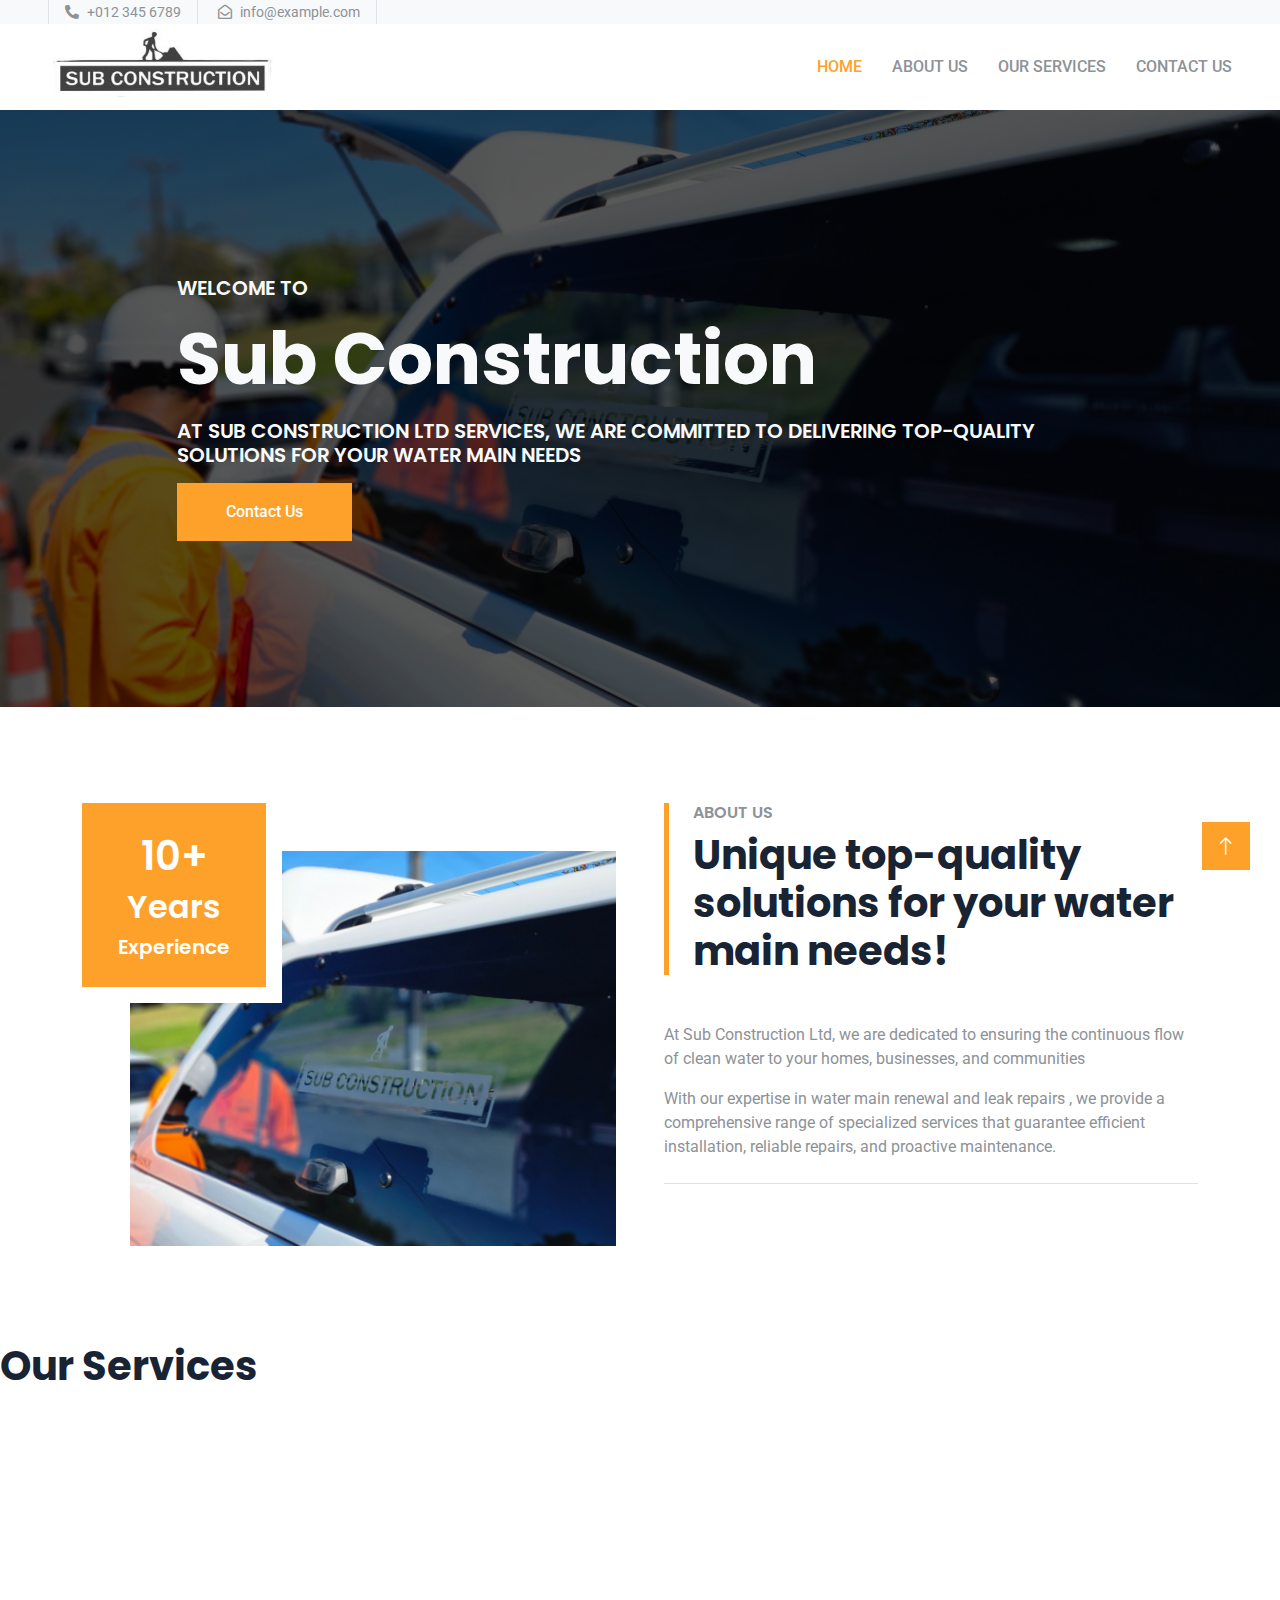
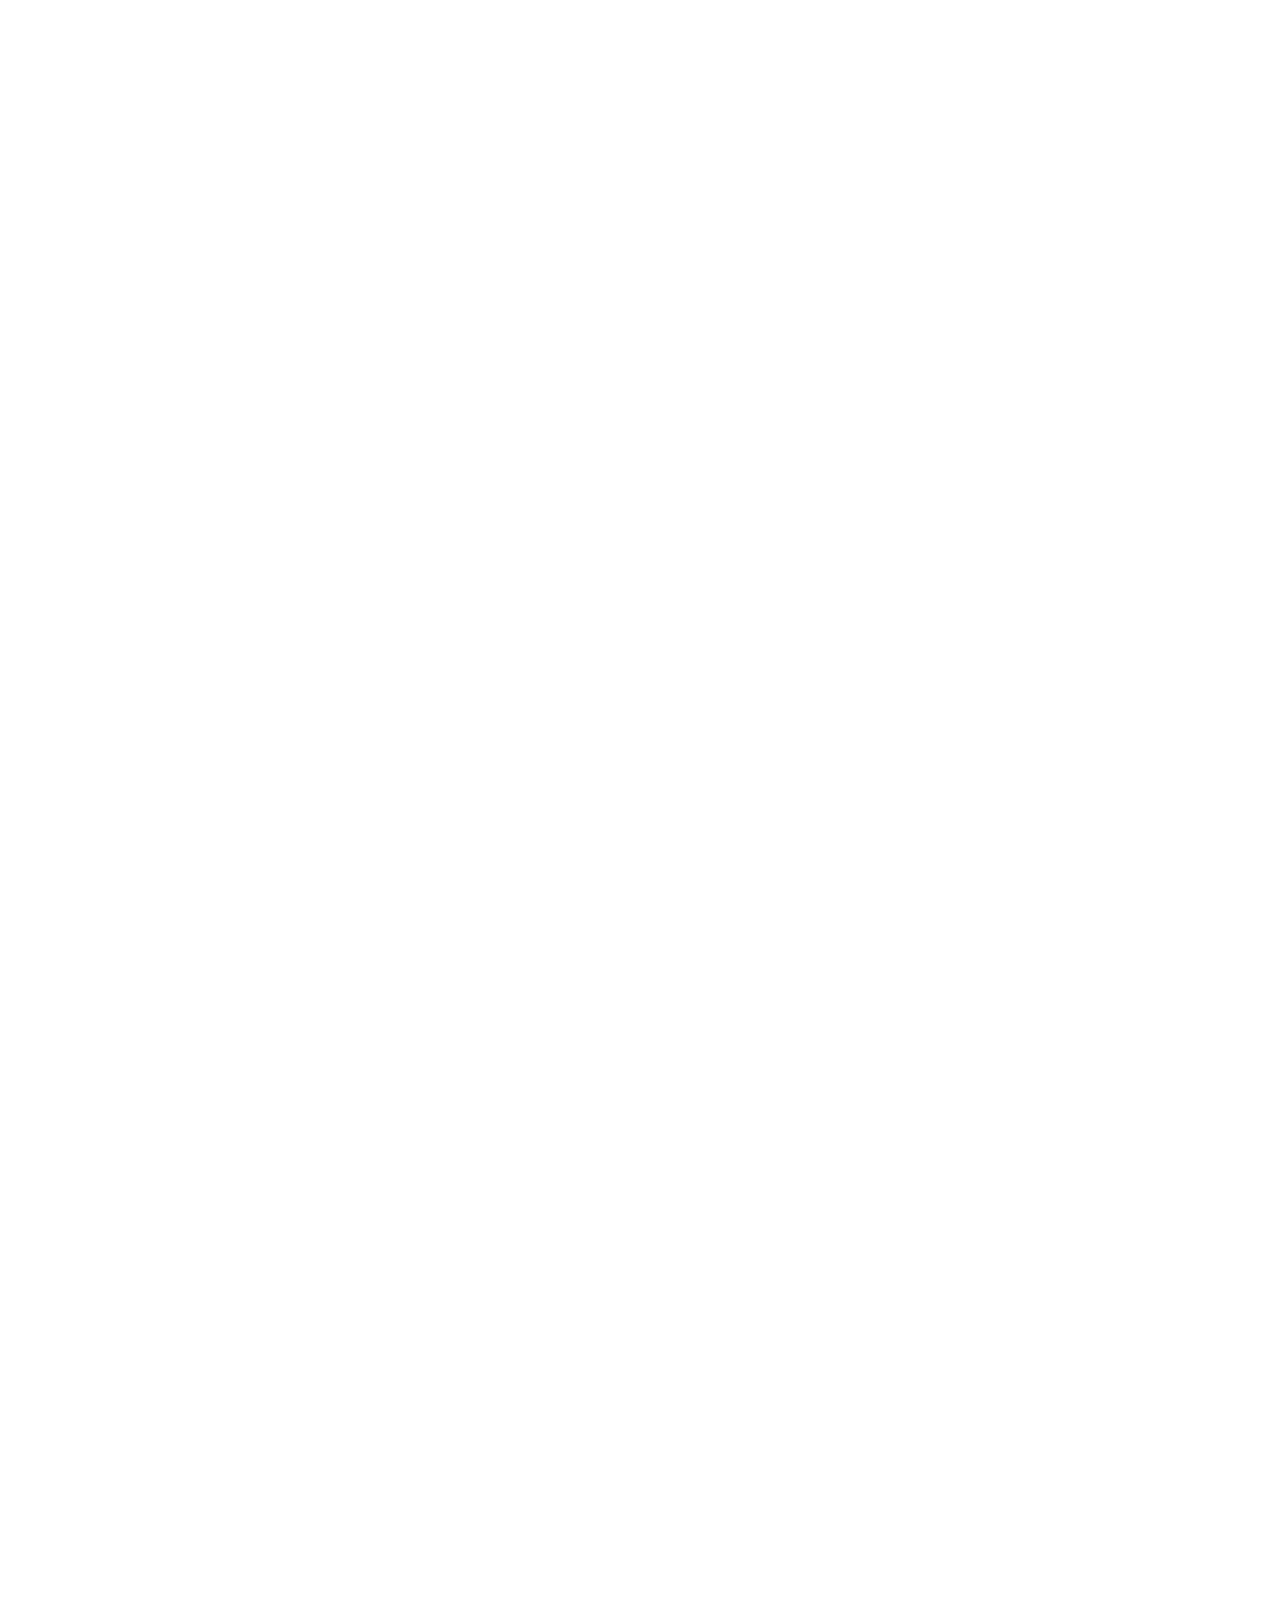
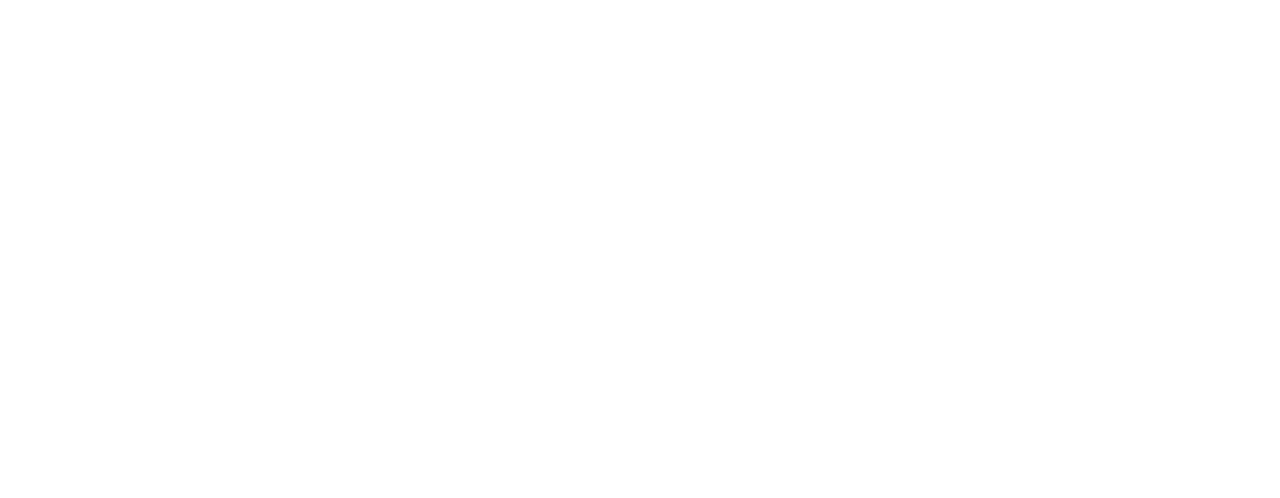
<file: index.html>
<!DOCTYPE html>
<html lang="en">

<head>
    <meta charset="utf-8">
    <title>Sub Construction</title>
    <meta content="width=device-width, initial-scale=1.0" name="viewport">
    <meta content="" name="keywords">
    <meta content="" name="description">

    <!-- Favicon -->
    <link href="img/favicon.ico" rel="icon">

    <!-- Google Web Fonts -->
    <link rel="preconnect" href="https://fonts.googleapis.com">
    <link rel="preconnect" href="https://fonts.gstatic.com" crossorigin>
    <link href="https://fonts.googleapis.com/css2?family=Roboto:wght@400;500&family=Poppins:wght@600;700&display=swap" rel="stylesheet"> 

    <!-- Icon Font Stylesheet -->
    <link href="https://cdnjs.cloudflare.com/ajax/libs/font-awesome/5.10.0/css/all.min.css" rel="stylesheet">
    <link href="https://cdn.jsdelivr.net/npm/bootstrap-icons@1.4.1/font/bootstrap-icons.css" rel="stylesheet">

    <!-- Libraries Stylesheet -->
    <link href="lib/animate/animate.min.css" rel="stylesheet">
    <link href="lib/owlcarousel/assets/owl.carousel.min.css" rel="stylesheet">

    <!-- Customized Bootstrap Stylesheet -->
    <link href="css/bootstrap.min.css" rel="stylesheet">

    <!-- Template Stylesheet -->
    <link href="css/style.css" rel="stylesheet">
</head>

<body>
    <!-- Spinner Start -->
    <div id="spinner" class="show bg-white position-fixed translate-middle w-100 vh-100 top-50 start-50 d-flex align-items-center justify-content-center">
        <div class="spinner-grow text-primary" role="status"></div>
    </div>
    <!-- Spinner End -->


    <!-- Topbar Start -->
    <div class="container-fluid bg-light p-0">
        <div class="row gx-0 d-none d-lg-flex">
            <div class="col-lg-7 px-5 text-start">
                <div class="h-100 d-inline-flex align-items-center border-start border-end px-3">
                    <small class="fa fa-phone-alt me-2"></small>
                    <small>+012 345 6789</small>
                </div>
                <div class="h-100 d-inline-flex align-items-center border-end px-3">
                    <small class="far fa-envelope-open me-2"></small>
                    <small>info@example.com</small>
                </div>
                <!-- <div class="h-100 d-inline-flex align-items-center border-end px-3">
                    <small class="far fa-clock me-2"></small>
                    <small>Mon - Fri : 09 AM - 09 PM</small>
                </div> -->
            </div>
            <!-- <div class="col-lg-5 px-5 text-end">
                <div class="h-100 d-inline-flex align-items-center">
                    <a class="btn btn-square border-end border-start" href=""><i class="fab fa-facebook-f"></i></a>
                    <a class="btn btn-square border-end" href=""><i class="fab fa-twitter"></i></a>
                    <a class="btn btn-square border-end" href=""><i class="fab fa-linkedin-in"></i></a>
                    <a class="btn btn-square border-end" href=""><i class="fab fa-instagram"></i></a>
                </div>
            </div> -->
        </div>
    </div>
    <!-- Topbar End -->


    <!-- Navbar Start -->
    <nav class="navbar navbar-expand-lg bg-white navbar-light sticky-top px-4 px-lg-5 py-lg-0">
        <a href="index.html" class="navbar-brand d-flex align-items-center">
            <h1 class="m-0"><img class="logo" src="img/logo.jpg"></img></h1>
        </a>
        <button type="button" class="navbar-toggler" data-bs-toggle="collapse" data-bs-target="#navbarCollapse">
            <span class="navbar-toggler-icon"></span>
        </button>
        <div class="collapse navbar-collapse" id="navbarCollapse">
            <div class="navbar-nav ms-auto py-3 py-lg-0">
                <a href="index.html" class="nav-item nav-link active">Home</a>
                <a href="about.html" class="nav-item nav-link">About Us</a>
                <a href="service.html" class="nav-item nav-link">Our Services</a>
                <!-- <div class="nav-item dropdown">
                    <a href="#" class="nav-link dropdown-toggle" data-bs-toggle="dropdown">Pages</a>
                    <div class="dropdown-menu bg-light m-0">
                        <a href="feature.html" class="dropdown-item">Features</a>
                        <a href="appointment.html" class="dropdown-item">Appointment</a>
                        <a href="team.html" class="dropdown-item">Our Team</a>
                        <a href="testimonial.html" class="dropdown-item">Testimonial</a>
                        <a href="404.html" class="dropdown-item">404 Page</a>
                    </div>
                </div> -->
                <a href="contact.html" class="nav-item nav-link">Contact Us</a>
            </div>
        </div>
    </nav>
    <!-- Navbar End -->

      <!-- Main Image Start -->
       <!-- <div class="container-fluid">
        <img src="img/banner1.jpg"  style="width:100%;">
        <div class="w3-display-middle w3-large">Middle</div>
       </div> -->

    <!-- Carousel Start -->
    <div class="container-fluid p-0 mb-5 wow fadeIn" data-wow-delay="0.1s">
        <div id="header-carousel" class="carousel slide" data-bs-ride="carousel">
            <div class="carousel-inner">
                <div class="carousel-item active">
                    <img class="w-100" src="img/banner1.jpg" alt="Image">
                    <div class="carousel-caption">
                        <div class="container">
                            <div class="row justify-content-center">
                                <div class="col-12 col-lg-10">
                                    <h5 class="text-light text-uppercase mb-3 animated slideInDown">Welcome to </h5>
                                    <h1 class="display-2 text-light mb-3 animated slideInDown">Sub Construction</h1>
                                    <h5 class="text-light text-uppercase mb-3 animated slideInDown">At Sub Construction Ltd Services, we are committed to delivering top-quality solutions for your water main needs </h5>
                                    <!-- <ol class="breadcrumb mb-4 pb-2">
                                        <li class="breadcrumb-item fs-5 text-light">Commercial</li>
                                        <li class="breadcrumb-item fs-5 text-light">Residential</li>
                                        <li class="breadcrumb-item fs-5 text-light">Industrial</li>
                                    </ol> -->
                                    <a href="" class="btn btn-primary py-3 px-5">Contact Us</a>
                                </div>
                            </div>
                        </div>
                    </div>
                </div>
                <!-- <div class="carousel-item">
                    <img class="w-100" src="img/carousel-2.jpg" alt="Image">
                    <div class="carousel-caption">
                        <div class="container">
                            <div class="row justify-content-center">
                                <div class="col-12 col-lg-10">
                                    <h5 class="text-light text-uppercase mb-3 animated slideInDown">Welcome to Apex</h5>
                                    <h1 class="display-2 text-light mb-3 animated slideInDown">Professional Tiling & Painting Services</h1>
                                    <ol class="breadcrumb mb-4 pb-2">
                                        <li class="breadcrumb-item fs-5 text-light">Commercial</li>
                                        <li class="breadcrumb-item fs-5 text-light">Residential</li>
                                        <li class="breadcrumb-item fs-5 text-light">Industrial</li>
                                    </ol>
                                    <a href="" class="btn btn-primary py-3 px-5">More Details</a>
                                </div>
                            </div>
                        </div>
                    </div>
                </div> -->
            </div>
            <!-- <button class="carousel-control-prev" type="button" data-bs-target="#header-carousel"
                data-bs-slide="prev">
                <span class="carousel-control-prev-icon" aria-hidden="true"></span>
                <span class="visually-hidden">Previous</span>
            </button>
            <button class="carousel-control-next" type="button" data-bs-target="#header-carousel"
                data-bs-slide="next">
                <span class="carousel-control-next-icon" aria-hidden="true"></span>
                <span class="visually-hidden">Next</span>
            </button> -->
        </div>
    </div>
    <!-- Carousel End -->


    <!-- About Start -->
    <div class="container-xxl py-5">
        <div class="container">
            <div class="row g-5">
                <div class="col-lg-6 wow fadeInUp" data-wow-delay="0.1s">
                    <div class="position-relative overflow-hidden ps-5 pt-5 h-100" style="min-height: 400px;">
                        <img class="position-absolute w-100 h-100" src="img/banner1.jpg" alt="" style="object-fit: cover;">
                        <div class="position-absolute top-0 start-0 bg-white pe-3 pb-3" style="width: 200px; height: 200px;">
                            <div class="d-flex flex-column justify-content-center text-center bg-primary h-100 p-3">
                                <h1 class="text-white">10+</h1>
                                <h2 class="text-white">Years</h2>
                                <h5 class="text-white mb-0">Experience</h5>
                            </div>
                        </div>
                    </div>
                </div>
                <div class="col-lg-6 wow fadeInUp" data-wow-delay="0.5s">
                    <div class="h-100">
                        <div class="border-start border-5 border-primary ps-4 mb-5">
                            <h6 class="text-body text-uppercase mb-2">About Us</h6>
                            <h1 class="display-6 mb-0">Unique top-quality solutions for your water main needs!</h1>
                        </div>
                        <p>At Sub Construction Ltd, we are dedicated to ensuring the continuous flow of clean water to your homes, businesses, and communities</p>
                        <p class="mb-4">With our expertise in water main renewal and leak repairs , we provide a comprehensive range of specialized services that guarantee efficient installation, reliable repairs, and proactive maintenance.</p>
                        <div class="border-top mt-4 pt-4">
                            <div class="row g-4">
                                <div class="col-sm-4 d-flex wow fadeIn" data-wow-delay="0.1s">
                                    <i class="fa fa-check fa-2x text-primary flex-shrink-0 me-3"></i>
                                    <h6 class="mb-0">Ontime at services</h6>
                                </div>
                                <div class="col-sm-4 d-flex wow fadeIn" data-wow-delay="0.3s">
                                    <i class="fa fa-check fa-2x text-primary flex-shrink-0 me-3"></i>
                                    <h6 class="mb-0">24/7 hours services</h6>
                                </div>
                                <div class="col-sm-4 d-flex wow fadeIn" data-wow-delay="0.5s">
                                    <i class="fa fa-check fa-2x text-primary flex-shrink-0 me-3"></i>
                                    <h6 class="mb-0">Verified professionals</h6>
                                </div>
                            </div>
                        </div>
                    </div>
                </div>
            </div>
        </div>
    </div>
    <!-- About End -->


    <!-- Facts Start -->
    <div class="container-fluid my-5 p-0">
        <h1 class="display-6 mb-0">Our Services</h1>
        <div class="row g-0">
            <div class="col-xl-3 col-sm-6 wow fadeIn" data-wow-delay="0.1s">
                <div class="position-relative">
                    <img class="img-fluid w-100" src="img/WaterInstall.jpg" alt="">
                    <div class="facts-overlay">
                        <h1 class="display-1">01</h1>
                        <h4 class="text-white mb-3">Water Main Installation</h4>
                        <!-- <p class="text-white">Our team of experienced professionals excels in planning and executing water main installations.With our commitment to quality craftsmanship, we seamlessly integrate new infrastructure into existing systems, minimizing disruptions and maximizing efficiency </p> -->
                        <a class="text-white small" href="service.html">READ MORE<i class="fa fa-arrow-right ms-3"></i></a>
                    </div>
                </div>
            </div>
            <div class="col-xl-3 col-sm-6 wow fadeIn" data-wow-delay="0.3s">
                <div class="position-relative">
                    <img class="img-fluid w-100" src="img/WaterRepair.jpg" alt="">
                    <div class="facts-overlay">
                        <h1 class="display-1">02</h1>
                        <h4 class="text-white mb-3">Water Main Repair</h4>
                        <!-- <p class="text-white">When water main issues arise, our skilled technicians are ready to tackle them swiftly and effectively. Whether it's a leak, a burst pipe, or a damaged valve, we employ advanced techniques and equipment to identify and resolve the problem promptly</p> -->
                        <a class="text-white small" href="service.html">READ MORE<i class="fa fa-arrow-right ms-3"></i></a>
                    </div>
                </div>
            </div>
            <div class="col-xl-3 col-sm-6 wow fadeIn" data-wow-delay="0.5s">
                <div class="position-relative">
                    <img class="img-fluid w-100" src="img/PreventiveMaintainenace.jpg" alt="">
                    <div class="facts-overlay">
                        <h1 class="display-1">03</h1>
                        <h4 class="text-white mb-3">Preventive Maintenance</h4>
                        <!-- <p class="text-white">We believe that regular maintenance is the key to a reliable water main system. Our preventive maintenance services include thorough inspections, flushing, cleaning, and pressure testing. By proactively identifying potential problems, we help you avoid costly repairs and unexpected failures</p> -->
                        <a class="text-white small" href="service.html">READ MORE<i class="fa fa-arrow-right ms-3"></i></a>
                    </div>
                </div>
            </div>
            <div class="col-xl-3 col-sm-6 wow fadeIn" data-wow-delay="0.7s">
                <div class="position-relative">
                    <img class="img-fluid w-100" src="img/buttwelding.jpg" alt="">
                    <div class="facts-overlay">
                        <h1 class="display-1">04</h1>
                        <h4 class="text-white mb-3">Butt Welding and Electro-Fusion Welding Services</h4>
                        <!-- <p class="text-white">We offer professional Butt Welding solutions for pipe and material joining across various industries, including oil & gas, construction, and utilities. We are also specialists in Electro-Fusion Welding, we deliver efficient, precise, and safe connections for polyethylene (PE) piping systems </p> -->
                        <a class="text-white small" href="service.html">READ MORE<i class="fa fa-arrow-right ms-3"></i></a>
                    </div>
                </div>
            </div>
        </div>
    </div>
    <!-- Facts End -->


    <!-- Features Start -->
    <div class="container-xxl py-5">
        <div class="container">
            <div class="row g-5">
                <div class="col-lg-6 wow fadeInUp" data-wow-delay="0.1s">
                    <div class="border-start border-5 border-primary ps-4 mb-5">
                        <!-- <h6 class="text-body text-uppercase mb-2">Why Choose Us!</h6> -->
                        <h1 class="display-6 mb-0">Why Choose Us!</h1>
                    </div>
                    <p class="mb-5">We are committed to providing cutting-edge solutions that meet the highest standards of safety, reliability, and performance. Our experience in both Butt Welding and Electro-Fusion Welding enables us to deliver tailored services to meet the unique needs of our clients.</p>
                    <div class="row gy-5 gx-4">
                        <div class="col-sm-6 wow fadeIn" data-wow-delay="0.1s">
                            <div class="d-flex align-items-center mb-3">
                                <i class="fa fa-check fa-2x text-primary flex-shrink-0 me-3"></i>
                                <h6 class="mb-0">Expertise</h6>
                            </div>
                            <span>With years of experience in the industry, we have honed our skills and expertise in all aspects of water main systems.. Our knowledgeable team stays up-to-date with the latest technologies and industry best practices to deliver top-notch services.</span>
                        </div>
                        <div class="col-sm-6 wow fadeIn" data-wow-delay="0.2s">
                            <div class="d-flex align-items-center mb-3">
                                <i class="fa fa-check fa-2x text-primary flex-shrink-0 me-3"></i>
                                <h6 class="mb-0">Reliability</h6>
                            </div>
                            <span>We understand the importance of a reliable water supply. Our commitment to excellence and attention to detail ensures that we provide services that meet and exceed your expectations. Count on us to deliver reliable solutions that keep your water flowing.</span>
                        </div>
                        <div class="col-sm-6 wow fadeIn" data-wow-delay="0.3s">
                            <div class="d-flex align-items-center mb-3">
                                <i class="fa fa-check fa-2x text-primary flex-shrink-0 me-3"></i>
                                <h6 class="mb-0">Efficiency</h6>
                            </div>
                            <span>we value efficiency and strive to complete projects on time and within budget. Our streamlined processes and utilization of advanced equipment enable us to provide efficient services without compromising quality.</span>
                        </div>
                        <div class="col-sm-6 wow fadeIn" data-wow-delay="0.4s">
                            <div class="d-flex align-items-center mb-3">
                                <i class="fa fa-check fa-2x text-primary flex-shrink-0 me-3"></i>
                                <h6 class="mb-0">Customer Satisfaction</h6>
                            </div>
                            <span>Your satisfaction is our top priority. We take the time to understand your unique needs and tailor our services accordingly. With our responsive and friendly team, we ensure clear communication and a positive experience throughout your engagement with us.</span>
                        </div>
                    </div>
                </div>
                <div class="col-lg-6 wow fadeInUp" data-wow-delay="0.5s">
                    <div class="position-relative overflow-hidden ps-5 pt-5 h-100" style="min-height: 400px;">
                        <img class="position-absolute w-100 h-100" src="img/trucks.png" alt="" style="object-fit: cover;">
                        <div class="position-absolute top-0 start-0 bg-white pe-3 pb-3" style="width: 200px; height: 200px;">
                            <div class="d-flex flex-column justify-content-center text-center bg-primary h-100 p-3">
                                <h1 class="text-white">10+</h1>
                                <h2 class="text-white">Years</h2>
                                <h5 class="text-white mb-0">Experience</h5>
                            </div>
                        </div>
                    </div>
                </div>
            </div>
        </div>
    </div>
    <!-- Features End -->


    <!-- Service Start -->
    <!-- <div class="container-xxl py-5" >
        <div class="container">
            <div class="row g-5 align-items-end mb-5">
                <div class="col-lg-6 wow fadeInUp" data-wow-delay="0.1s">
                    <div class="border-start border-5 border-primary ps-4">
                        <h6 class="text-body text-uppercase mb-2">Our Services</h6>
                        <h1 class="display-6 mb-0">Construction And Renovation Solutions</h1>
                    </div>
                </div>
                <div class="col-lg-6 text-lg-end wow fadeInUp" data-wow-delay="0.3s">
                    <a class="btn btn-primary py-3 px-5" href="">More Services</a>
                </div>
            </div>
            <div class="row g-4 justify-content-center">
                <div class="col-lg-4 col-md-6 wow fadeInUp" data-wow-delay="0.1s">
                    <div class="service-item bg-light overflow-hidden h-100">
                        <img class="img-fluid" src="img/service-1.jpg" alt="">
                        <div class="service-text position-relative text-center h-100 p-4">
                            <h5 class="mb-3">Building Construction</h5>
                            <p>Tempor erat elitr rebum at clita dolor diam ipsum sit diam amet diam et eos</p>
                            <a class="small" href="">READ MORE<i class="fa fa-arrow-right ms-3"></i></a>
                        </div>
                    </div>
                </div>
                <div class="col-lg-4 col-md-6 wow fadeInUp" data-wow-delay="0.3s">
                    <div class="service-item bg-light overflow-hidden h-100">
                        <img class="img-fluid" src="img/service-2.jpg" alt="">
                        <div class="service-text position-relative text-center h-100 p-4">
                            <h5 class="mb-3">Home Maintainance</h5>
                            <p>Tempor erat elitr rebum at clita dolor diam ipsum sit diam amet diam et eos</p>
                            <a class="small" href="">READ MORE<i class="fa fa-arrow-right ms-3"></i></a>
                        </div>
                    </div>
                </div>
                <div class="col-lg-4 col-md-6 wow fadeInUp" data-wow-delay="0.5s">
                    <div class="service-item bg-light overflow-hidden h-100">
                        <img class="img-fluid" src="img/service-3.jpg" alt="">
                        <div class="service-text position-relative text-center h-100 p-4">
                            <h5 class="mb-3">Renovation and Painting</h5>
                            <p>Tempor erat elitr rebum at clita dolor diam ipsum sit diam amet diam et eos</p>
                            <a class="small" href="">READ MORE<i class="fa fa-arrow-right ms-3"></i></a>
                        </div>
                    </div>
                </div>
                <div class="col-lg-4 col-md-6 wow fadeInUp" data-wow-delay="0.1s">
                    <div class="service-item bg-light overflow-hidden h-100">
                        <img class="img-fluid" src="img/service-4.jpg" alt="">
                        <div class="service-text position-relative text-center h-100 p-4">
                            <h5 class="mb-3">Wiring and installation</h5>
                            <p>Tempor erat elitr rebum at clita dolor diam ipsum sit diam amet diam et eos</p>
                            <a class="small" href="">READ MORE<i class="fa fa-arrow-right ms-3"></i></a>
                        </div>
                    </div>
                </div>
                <div class="col-lg-4 col-md-6 wow fadeInUp" data-wow-delay="0.3s">
                    <div class="service-item bg-light overflow-hidden h-100">
                        <img class="img-fluid" src="img/service-5.jpg" alt="">
                        <div class="service-text position-relative text-center h-100 p-4">
                            <h5 class="mb-3">Tiling and Painting</h5>
                            <p>Tempor erat elitr rebum at clita dolor diam ipsum sit diam amet diam et eos</p>
                            <a class="small" href="">READ MORE<i class="fa fa-arrow-right ms-3"></i></a>
                        </div>
                    </div>
                </div>
                <div class="col-lg-4 col-md-6 wow fadeInUp" data-wow-delay="0.5s">
                    <div class="service-item bg-light overflow-hidden h-100">
                        <img class="img-fluid" src="img/service-6.jpg" alt="">
                        <div class="service-text position-relative text-center h-100 p-4">
                            <h5 class="mb-3">Interior Design</h5>
                            <p>Tempor erat elitr rebum at clita dolor diam ipsum sit diam amet diam et eos</p>
                            <a class="small" href="">READ MORE<i class="fa fa-arrow-right ms-3"></i></a>
                        </div>
                    </div>
                </div>
            </div>
        </div>
    </div> -->
    <!-- Service End -->


    <!-- Appointment Start -->
    <!-- <div class="container-fluid appointment my-5 py-5 wow fadeIn" data-wow-delay="0.1s">
        <div class="container py-5">
            <div class="row g-5">
                <div class="col-lg-5 col-md-6 wow fadeIn" data-wow-delay="0.3s">
                    <div class="border-start border-5 border-primary ps-4 mb-5">
                        <h6 class="text-white text-uppercase mb-2">Appointment</h6>
                        <h1 class="display-6 text-white mb-0">A Company Involved In Service And Maintenance</h1>
                    </div>
                    <p class="text-white mb-0">Tempor erat elitr rebum at clita. Diam dolor diam ipsum sit. Aliqu diam amet diam et eos. Clita erat ipsum et lorem et sit, sed stet lorem sit clita duo justo magna dolore erat amet</p>
                </div>
                <div class="col-lg-7 col-md-6 wow fadeIn" data-wow-delay="0.5s">
                    <form>
                        <div class="row g-3">
                            <div class="col-sm-6">
                                <div class="form-floating">
                                    <input type="text" class="form-control bg-dark border-0" id="gname" placeholder="Gurdian Name">
                                    <label for="gname">Your Name</label>
                                </div>
                            </div>
                            <div class="col-sm-6">
                                <div class="form-floating">
                                    <input type="email" class="form-control bg-dark border-0" id="gmail" placeholder="Gurdian Email">
                                    <label for="gmail">Your Email</label>
                                </div>
                            </div>
                            <div class="col-sm-6">
                                <div class="form-floating">
                                    <input type="text" class="form-control bg-dark border-0" id="cname" placeholder="Child Name">
                                    <label for="cname">Your Mobile</label>
                                </div>
                            </div>
                            <div class="col-sm-6">
                                <div class="form-floating">
                                    <input type="text" class="form-control bg-dark border-0" id="cage" placeholder="Child Age">
                                    <label for="cage">Service Type</label>
                                </div>
                            </div>
                            <div class="col-12">
                                <div class="form-floating">
                                    <textarea class="form-control bg-dark border-0" placeholder="Leave a message here" id="message" style="height: 100px"></textarea>
                                    <label for="message">Message</label>
                                </div>
                            </div>
                            <div class="col-12">
                                <button class="btn btn-primary w-100 py-3" type="submit">Get Appointment</button>
                            </div>
                        </div>
                    </form>
                </div>
            </div>
        </div>
    </div> -->
    <!-- Appointment End -->


    <!-- Team Start -->
    <!-- <div class="container-xxl py-5">
        <div class="container">
            <div class="row g-5 align-items-end mb-5">
                <div class="col-lg-6 wow fadeInUp" data-wow-delay="0.1s">
                    <div class="border-start border-5 border-primary ps-4">
                        <h6 class="text-body text-uppercase mb-2">Our Team</h6>
                        <h1 class="display-6 mb-0">Our Expert Worker</h1>
                    </div>
                </div>
                <div class="col-lg-6 wow fadeInUp" data-wow-delay="0.3s">
                    <p class="mb-0">Tempor erat elitr rebum at clita. Diam dolor diam ipsum sit. Aliqu diam amet diam et eos. Clita erat ipsum et lorem et sit, sed stet lorem sit clita duo justo magna dolore erat amet</p>
                </div>
            </div>
            <div class="row g-4">
                <div class="col-lg-4 col-md-6 wow fadeInUp" data-wow-delay="0.1s">
                    <div class="team-item position-relative">
                        <img class="img-fluid" src="img/team-1.jpg" alt="">
                        <div class="team-text bg-white p-4">
                            <h5>Full Name</h5>
                            <span>Engineer</span>
                        </div>
                    </div>
                </div>
                <div class="col-lg-4 col-md-6 wow fadeInUp" data-wow-delay="0.3s">
                    <div class="team-item position-relative">
                        <img class="img-fluid" src="img/team-2.jpg" alt="">
                        <div class="team-text bg-white p-4">
                            <h5>Full Name</h5>
                            <span>Engineer</span>
                        </div>
                    </div>
                </div>
                <div class="col-lg-4 col-md-6 wow fadeInUp" data-wow-delay="0.5s">
                    <div class="team-item position-relative">
                        <img class="img-fluid" src="img/team-3.jpg" alt="">
                        <div class="team-text bg-white p-4">
                            <h5>Full Name</h5>
                            <span>Engineer</span>
                        </div>
                    </div>
                </div>
            </div>
        </div>
    </div> -->
    <!-- Team End -->


    <!-- Testimonial Start -->
    <div  class="container-fluid appointment my-5 py-5 wow fadeIn" data-wow-delay="0.1s">
        <div class="container">
            <div class="row g-5">
                <div class="col-lg-5 wow fadeInUp" data-wow-delay="0.1s">
                    <div class="border-start border-5 border-primary ps-4 mb-5">
                        <h6 class="text-body text-uppercase mb-2">Testimonial</h6>
                        <h1 class="display-6 mb-0">What Our Happy Clients Say!</h1>
                    </div>
                    <p class="mb-4">Don't just take our word for it. Read what our satisfied clients have to say about our services. Their testimonials highlight our professionalism, reliability, and dedication to customer satisfaction. We are proud to have built strong relationships with our clients, and we look forward to earning your trust as well.</p>
                    <!-- <div class="row g-4">
                        <div class="col-sm-6">
                            <div class="d-flex align-items-center mb-2">
                                <i class="fa fa-users fa-2x text-primary flex-shrink-0"></i>
                                <h1 class="ms-3 mb-0">123+</h1>
                            </div>
                            <h5 class="mb-0">Happy Clients</h5>
                        </div>
                        <div class="col-sm-6">
                            <div class="d-flex align-items-center mb-2">
                                <i class="fa fa-check fa-2x text-primary flex-shrink-0"></i>
                                <h1 class="ms-3 mb-0">123+</h1>
                            </div>
                            <h5 class="mb-0">Projects Done</h5>
                        </div>
                    </div> -->
                </div>
                <div class="col-lg-7 wow fadeInUp" data-wow-delay="0.5s">
                    <div class="owl-carousel testimonial-carousel">
                        <div class="testimonial-item">
                            <!-- <img class="img-fluid mb-4" src="img/testimonial-1.jpg" alt=""> -->
                            <p class="fs-5">Dolores sed duo clita tempor justo dolor et stet lorem kasd labore dolore lorem ipsum. At lorem lorem magna ut et, nonumy et labore et tempor diam tempor erat.</p>
                            <div class="bg-primary mb-3" style="width: 60px; height: 5px"></div>
                            <h5>Client Name</h5>
                            <span>Profession</span>
                        </div>
                        <div class="testimonial-item">
                            <img class="img-fluid mb-4" src="img/testimonial-2.jpg" alt="">
                            <p class="fs-5">Dolores sed duo clita tempor justo dolor et stet lorem kasd labore dolore lorem ipsum. At lorem lorem magna ut et, nonumy et labore et tempor diam tempor erat.</p>
                            <div class="bg-primary mb-3" style="width: 60px; height: 5px"></div>
                            <h5>Client Name</h5>
                            <span>Profession</span>
                        </div>
                    </div>
                </div>
            </div>
        </div>
    </div>
    <!-- Testimonial End -->


    <!-- Footer Start -->
    <div class="container-fluid bg-dark footer mt-5 pt-5 wow fadeIn" data-wow-delay="0.1s">
        <div class="container py-5">
            <div class="row g-5">
                <div class="col-lg-3 col-md-6">
                    <h1 class="text-white mb-4"><img class="logo" src="img/logo.jpg"></img></h1>
                    <!-- <p>Your </p> -->
                    <!-- <div class="d-flex pt-2">
                        <a class="btn btn-square btn-outline-primary me-1" href=""><i class="fab fa-twitter"></i></a>
                        <a class="btn btn-square btn-outline-primary me-1" href=""><i class="fab fa-facebook-f"></i></a>
                        <a class="btn btn-square btn-outline-primary me-1" href=""><i class="fab fa-youtube"></i></a>
                        <a class="btn btn-square btn-outline-primary me-0" href=""><i class="fab fa-linkedin-in"></i></a>
                    </div> -->
                </div>
                <div class="col-lg-3 col-md-6">
                    <h4 class="text-light mb-4">Address</h4>
                    <p><i class="fa fa-map-marker-alt me-3"></i>123 Street, New York, USA</p>
                    <p><i class="fa fa-phone-alt me-3"></i>+012 345 67890</p>
                    <p><i class="fa fa-envelope me-3"></i>info@example.com</p>
                </div>
                <div class="col-lg-3 col-md-6">
                    <h4 class="text-light mb-4">Quick Links</h4>
                    <a class="btn btn-link" href="">About Us</a>
                    <a class="btn btn-link" href="">Contact Us</a>
                    <a class="btn btn-link" href="">Our Services</a>
                    <!-- <a class="btn btn-link" href="">Terms & Condition</a> -->
                    <!-- <a class="btn btn-link" href="">Support</a> -->
                </div>
                <!-- <div class="col-lg-3 col-md-6">
                    <h4 class="text-light mb-4">Newsletter</h4>
                    <p>Dolor amet sit justo amet elitr clita ipsum elitr est.</p>
                    <div class="position-relative mx-auto" style="max-width: 400px;">
                        <input class="form-control bg-transparent w-100 py-3 ps-4 pe-5" type="text" placeholder="Your email">
                        <button type="button" class="btn btn-primary py-2 position-absolute top-0 end-0 mt-2 me-2">SignUp</button>
                    </div>
                </div> -->
            </div>
        </div>
        <div class="container-fluid copyright">
            <div class="container">
                <div class="row">
                    <div class="col-md-6 text-center text-md-start mb-3 mb-md-0">
                        &copy; <a href="#">Sub Construction Ltd</a>, All Right Reserved.
                    </div>
                    <!-- <div class="col-md-6 text-center text-md-end">
                       
                        Designed By <a href="https://htmlcodex.com">Order Meal Ltd.</a>
                    </div> -->
                </div>
            </div>
        </div>
    </div>
    <!-- Footer End -->


    <!-- Back to Top -->
    <a href="#" class="btn btn-lg btn-primary btn-lg-square back-to-top"><i class="bi bi-arrow-up"></i></a>


    <!-- JavaScript Libraries -->
    <script src="https://code.jquery.com/jquery-3.4.1.min.js"></script>
    <script src="https://cdn.jsdelivr.net/npm/bootstrap@5.0.0/dist/js/bootstrap.bundle.min.js"></script>
    <script src="lib/wow/wow.min.js"></script>
    <script src="lib/easing/easing.min.js"></script>
    <script src="lib/waypoints/waypoints.min.js"></script>
    <script src="lib/owlcarousel/owl.carousel.min.js"></script>

    <!-- Template Javascript -->
    <script src="js/main.js"></script>
</body>

</html>
</file>
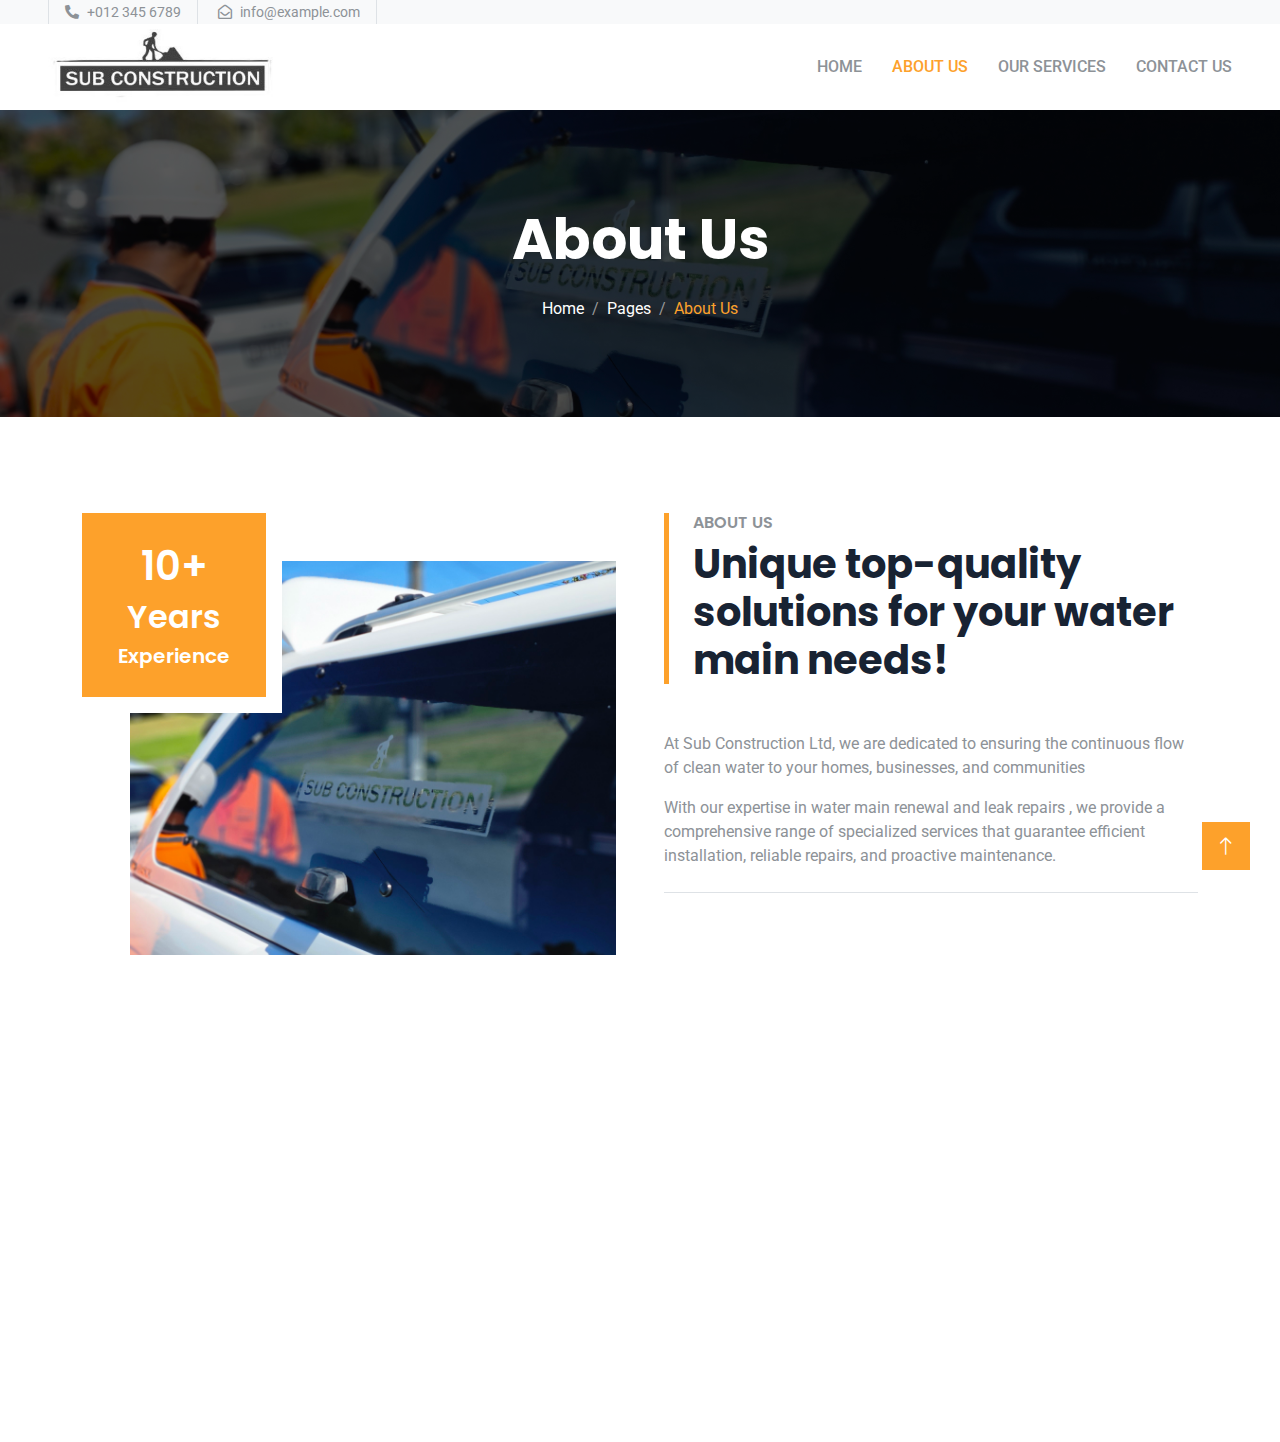
<file: about.html>
<!DOCTYPE html>
<html lang="en">

<head>
    <meta charset="utf-8">
    <title>Sub Construction</title>
    <meta content="width=device-width, initial-scale=1.0" name="viewport">
    <meta content="" name="keywords">
    <meta content="" name="description">

    <!-- Favicon -->
    <link href="img/favicon.ico" rel="icon">

    <!-- Google Web Fonts -->
    <link rel="preconnect" href="https://fonts.googleapis.com">
    <link rel="preconnect" href="https://fonts.gstatic.com" crossorigin>
    <link href="https://fonts.googleapis.com/css2?family=Roboto:wght@400;500&family=Poppins:wght@600;700&display=swap" rel="stylesheet"> 

    <!-- Icon Font Stylesheet -->
    <link href="https://cdnjs.cloudflare.com/ajax/libs/font-awesome/5.10.0/css/all.min.css" rel="stylesheet">
    <link href="https://cdn.jsdelivr.net/npm/bootstrap-icons@1.4.1/font/bootstrap-icons.css" rel="stylesheet">

    <!-- Libraries Stylesheet -->
    <link href="lib/animate/animate.min.css" rel="stylesheet">
    <link href="lib/owlcarousel/assets/owl.carousel.min.css" rel="stylesheet">

    <!-- Customized Bootstrap Stylesheet -->
    <link href="css/bootstrap.min.css" rel="stylesheet">

    <!-- Template Stylesheet -->
    <link href="css/style.css" rel="stylesheet">
</head>

<body>
    <!-- Spinner Start -->
    <div id="spinner" class="show bg-white position-fixed translate-middle w-100 vh-100 top-50 start-50 d-flex align-items-center justify-content-center">
        <div class="spinner-grow text-primary" role="status"></div>
    </div>
    <!-- Spinner End -->


    <!-- Topbar Start -->
    <div class="container-fluid bg-light p-0">
        <div class="row gx-0 d-none d-lg-flex">
            <div class="col-lg-7 px-5 text-start">
                <div class="h-100 d-inline-flex align-items-center border-start border-end px-3">
                    <small class="fa fa-phone-alt me-2"></small>
                    <small>+012 345 6789</small>
                </div>
                <div class="h-100 d-inline-flex align-items-center border-end px-3">
                    <small class="far fa-envelope-open me-2"></small>
                    <small>info@example.com</small>
                </div>
                <!-- <div class="h-100 d-inline-flex align-items-center border-end px-3">
                    <small class="far fa-clock me-2"></small>
                    <small>Mon - Fri : 09 AM - 09 PM</small>
                </div> -->
            </div>
            <!-- <div class="col-lg-5 px-5 text-end">
                <div class="h-100 d-inline-flex align-items-center">
                    <a class="btn btn-square border-end border-start" href=""><i class="fab fa-facebook-f"></i></a>
                    <a class="btn btn-square border-end" href=""><i class="fab fa-twitter"></i></a>
                    <a class="btn btn-square border-end" href=""><i class="fab fa-linkedin-in"></i></a>
                    <a class="btn btn-square border-end" href=""><i class="fab fa-instagram"></i></a>
                </div>
            </div> -->
        </div>
    </div>
    <!-- Topbar End -->


    <!-- Navbar Start -->
    <nav class="navbar navbar-expand-lg bg-white navbar-light sticky-top px-4 px-lg-5 py-lg-0">
        <a href="index.html" class="navbar-brand d-flex align-items-center">
            <h1 class="m-0"><img class="logo" src="img/logo.jpg"></img></h1>
        </a>
        <button type="button" class="navbar-toggler" data-bs-toggle="collapse" data-bs-target="#navbarCollapse">
            <span class="navbar-toggler-icon"></span>
        </button>
        <div class="collapse navbar-collapse" id="navbarCollapse">
            <div class="navbar-nav ms-auto py-3 py-lg-0">
                <a href="index.html" class="nav-item nav-link ">Home</a>
                <a href="about.html" class="nav-item nav-link active">About Us</a>
                <a href="service.html" class="nav-item nav-link">Our Services</a>
                <!-- <div class="nav-item dropdown">
                    <a href="#" class="nav-link dropdown-toggle" data-bs-toggle="dropdown">Pages</a>
                    <div class="dropdown-menu bg-light m-0">
                        <a href="feature.html" class="dropdown-item">Features</a>
                        <a href="appointment.html" class="dropdown-item">Appointment</a>
                        <a href="team.html" class="dropdown-item">Our Team</a>
                        <a href="testimonial.html" class="dropdown-item">Testimonial</a>
                        <a href="404.html" class="dropdown-item">404 Page</a>
                    </div>
                </div> -->
                <a href="contact.html" class="nav-item nav-link">Contact Us</a>
            </div>
        </div>
    </nav>
    <!-- Page Header End -->

<!-- Page Header Start -->
<div class="container-fluid page-header py-5 mb-5 wow fadeIn" data-wow-delay="0.1s">
    <div class="container text-center py-5">
        <h1 class="display-4 text-white animated slideInDown mb-4">About Us</h1>
        <nav aria-label="breadcrumb animated slideInDown">
            <ol class="breadcrumb justify-content-center mb-0">
                <li class="breadcrumb-item"><a class="text-white" href="#">Home</a></li>
                <li class="breadcrumb-item"><a class="text-white" href="#">Pages</a></li>
                <li class="breadcrumb-item text-primary active" aria-current="page">About Us</li>
            </ol>
        </nav>
    </div>
</div>
<!-- Page Header End -->


    <!-- About Start -->
    <div class="container-xxl py-5">
        <div class="container">
            <div class="row g-5">
                <div class="col-lg-6 wow fadeInUp" data-wow-delay="0.1s">
                    <div class="position-relative overflow-hidden ps-5 pt-5 h-100" style="min-height: 400px;">
                        <img class="position-absolute w-100 h-100" src="img/banner1.jpg" alt="" style="object-fit: cover;">
                        <div class="position-absolute top-0 start-0 bg-white pe-3 pb-3" style="width: 200px; height: 200px;">
                            <div class="d-flex flex-column justify-content-center text-center bg-primary h-100 p-3">
                                <h1 class="text-white">10+</h1>
                                <h2 class="text-white">Years</h2>
                                <h5 class="text-white mb-0">Experience</h5>
                            </div>
                        </div>
                    </div>
                </div>
                <div class="col-lg-6 wow fadeInUp" data-wow-delay="0.5s">
                    <div class="h-100">
                        <div class="border-start border-5 border-primary ps-4 mb-5">
                            <h6 class="text-body text-uppercase mb-2">About Us</h6>
                            <h1 class="display-6 mb-0">Unique top-quality solutions for your water main needs!</h1>
                        </div>
                        <p>At Sub Construction Ltd, we are dedicated to ensuring the continuous flow of clean water to your homes, businesses, and communities</p>
                        <p class="mb-4">With our expertise in water main renewal and leak repairs , we provide a comprehensive range of specialized services that guarantee efficient installation, reliable repairs, and proactive maintenance.</p>
                        <div class="border-top mt-4 pt-4">
                            <div class="row g-4">
                                <div class="col-sm-4 d-flex wow fadeIn" data-wow-delay="0.1s">
                                    <i class="fa fa-check fa-2x text-primary flex-shrink-0 me-3"></i>
                                    <h6 class="mb-0">Ontime at services</h6>
                                </div>
                                <div class="col-sm-4 d-flex wow fadeIn" data-wow-delay="0.3s">
                                    <i class="fa fa-check fa-2x text-primary flex-shrink-0 me-3"></i>
                                    <h6 class="mb-0">24/7 hours services</h6>
                                </div>
                                <div class="col-sm-4 d-flex wow fadeIn" data-wow-delay="0.5s">
                                    <i class="fa fa-check fa-2x text-primary flex-shrink-0 me-3"></i>
                                    <h6 class="mb-0">Verified professionals</h6>
                                </div>
                            </div>
                        </div>
                    </div>
                </div>
            </div>
        </div>
    </div>
    <!-- About End -->


    <!-- Team Start -->
    <!-- <div class="container-xxl py-5">
        <div class="container">
            <div class="row g-5 align-items-end mb-5">
                <div class="col-lg-6 wow fadeInUp" data-wow-delay="0.1s">
                    <div class="border-start border-5 border-primary ps-4">
                        <h6 class="text-body text-uppercase mb-2">Our Team</h6>
                        <h1 class="display-6 mb-0">Our Expert Worker</h1>
                    </div>
                </div>
                <div class="col-lg-6 wow fadeInUp" data-wow-delay="0.3s">
                    <p class="mb-0">Tempor erat elitr rebum at clita. Diam dolor diam ipsum sit. Aliqu diam amet diam et eos. Clita erat ipsum et lorem et sit, sed stet lorem sit clita duo justo magna dolore erat amet</p>
                </div>
            </div>
            <div class="row g-4">
                <div class="col-lg-4 col-md-6 wow fadeInUp" data-wow-delay="0.1s">
                    <div class="team-item position-relative">
                        <img class="img-fluid" src="img/team-1.jpg" alt="">
                        <div class="team-text bg-white p-4">
                            <h5>Full Name</h5>
                            <span>Engineer</span>
                        </div>
                    </div>
                </div>
                <div class="col-lg-4 col-md-6 wow fadeInUp" data-wow-delay="0.3s">
                    <div class="team-item position-relative">
                        <img class="img-fluid" src="img/team-2.jpg" alt="">
                        <div class="team-text bg-white p-4">
                            <h5>Full Name</h5>
                            <span>Engineer</span>
                        </div>
                    </div>
                </div>
                <div class="col-lg-4 col-md-6 wow fadeInUp" data-wow-delay="0.5s">
                    <div class="team-item position-relative">
                        <img class="img-fluid" src="img/team-3.jpg" alt="">
                        <div class="team-text bg-white p-4">
                            <h5>Full Name</h5>
                            <span>Engineer</span>
                        </div>
                    </div>
                </div>
            </div>
        </div>
    </div> -->
    <!-- Team End -->


    <!-- Footer Start -->
    <div class="container-fluid bg-dark footer mt-5 pt-5 wow fadeIn" data-wow-delay="0.1s">
        <div class="container py-5">
            <div class="row g-5">
                <div class="col-lg-3 col-md-6">
                    <h1 class="text-white mb-4"><i class="fa fa-building text-primary me-3"></i>Sub Construction</h1>
                    <p>Your </p>
                    <!-- <div class="d-flex pt-2">
                        <a class="btn btn-square btn-outline-primary me-1" href=""><i class="fab fa-twitter"></i></a>
                        <a class="btn btn-square btn-outline-primary me-1" href=""><i class="fab fa-facebook-f"></i></a>
                        <a class="btn btn-square btn-outline-primary me-1" href=""><i class="fab fa-youtube"></i></a>
                        <a class="btn btn-square btn-outline-primary me-0" href=""><i class="fab fa-linkedin-in"></i></a>
                    </div> -->
                </div>
                <div class="col-lg-3 col-md-6">
                    <h4 class="text-light mb-4">Address</h4>
                    <p><i class="fa fa-map-marker-alt me-3"></i>123 Street, New York, USA</p>
                    <p><i class="fa fa-phone-alt me-3"></i>+012 345 67890</p>
                    <p><i class="fa fa-envelope me-3"></i>info@example.com</p>
                </div>
                <div class="col-lg-3 col-md-6">
                    <h4 class="text-light mb-4">Quick Links</h4>
                    <a class="btn btn-link" href="">About Us</a>
                    <a class="btn btn-link" href="">Contact Us</a>
                    <a class="btn btn-link" href="">Our Services</a>
                    <!-- <a class="btn btn-link" href="">Terms & Condition</a> -->
                    <!-- <a class="btn btn-link" href="">Support</a> -->
                </div>
                <!-- <div class="col-lg-3 col-md-6">
                    <h4 class="text-light mb-4">Newsletter</h4>
                    <p>Dolor amet sit justo amet elitr clita ipsum elitr est.</p>
                    <div class="position-relative mx-auto" style="max-width: 400px;">
                        <input class="form-control bg-transparent w-100 py-3 ps-4 pe-5" type="text" placeholder="Your email">
                        <button type="button" class="btn btn-primary py-2 position-absolute top-0 end-0 mt-2 me-2">SignUp</button>
                    </div>
                </div> -->
            </div>
        </div>
        <div class="container-fluid copyright">
            <div class="container">
                <div class="row">
                    <div class="col-md-6 text-center text-md-start mb-3 mb-md-0">
                        &copy; <a href="#">Sub Construction Ltd</a>, All Right Reserved.
                    </div>
                    <!-- <div class="col-md-6 text-center text-md-end">
                       
                        Designed By <a href="https://htmlcodex.com">Order Meal Ltd.</a>
                    </div> -->
                </div>
            </div>
        </div>
    </div>
    <!-- Footer End -->


    <!-- Back to Top -->
    <a href="#" class="btn btn-lg btn-primary btn-lg-square back-to-top"><i class="bi bi-arrow-up"></i></a>


    <!-- JavaScript Libraries -->
    <script src="https://code.jquery.com/jquery-3.4.1.min.js"></script>
    <script src="https://cdn.jsdelivr.net/npm/bootstrap@5.0.0/dist/js/bootstrap.bundle.min.js"></script>
    <script src="lib/wow/wow.min.js"></script>
    <script src="lib/easing/easing.min.js"></script>
    <script src="lib/waypoints/waypoints.min.js"></script>
    <script src="lib/owlcarousel/owl.carousel.min.js"></script>

    <!-- Template Javascript -->
    <script src="js/main.js"></script>
</body>

</html>
</file>
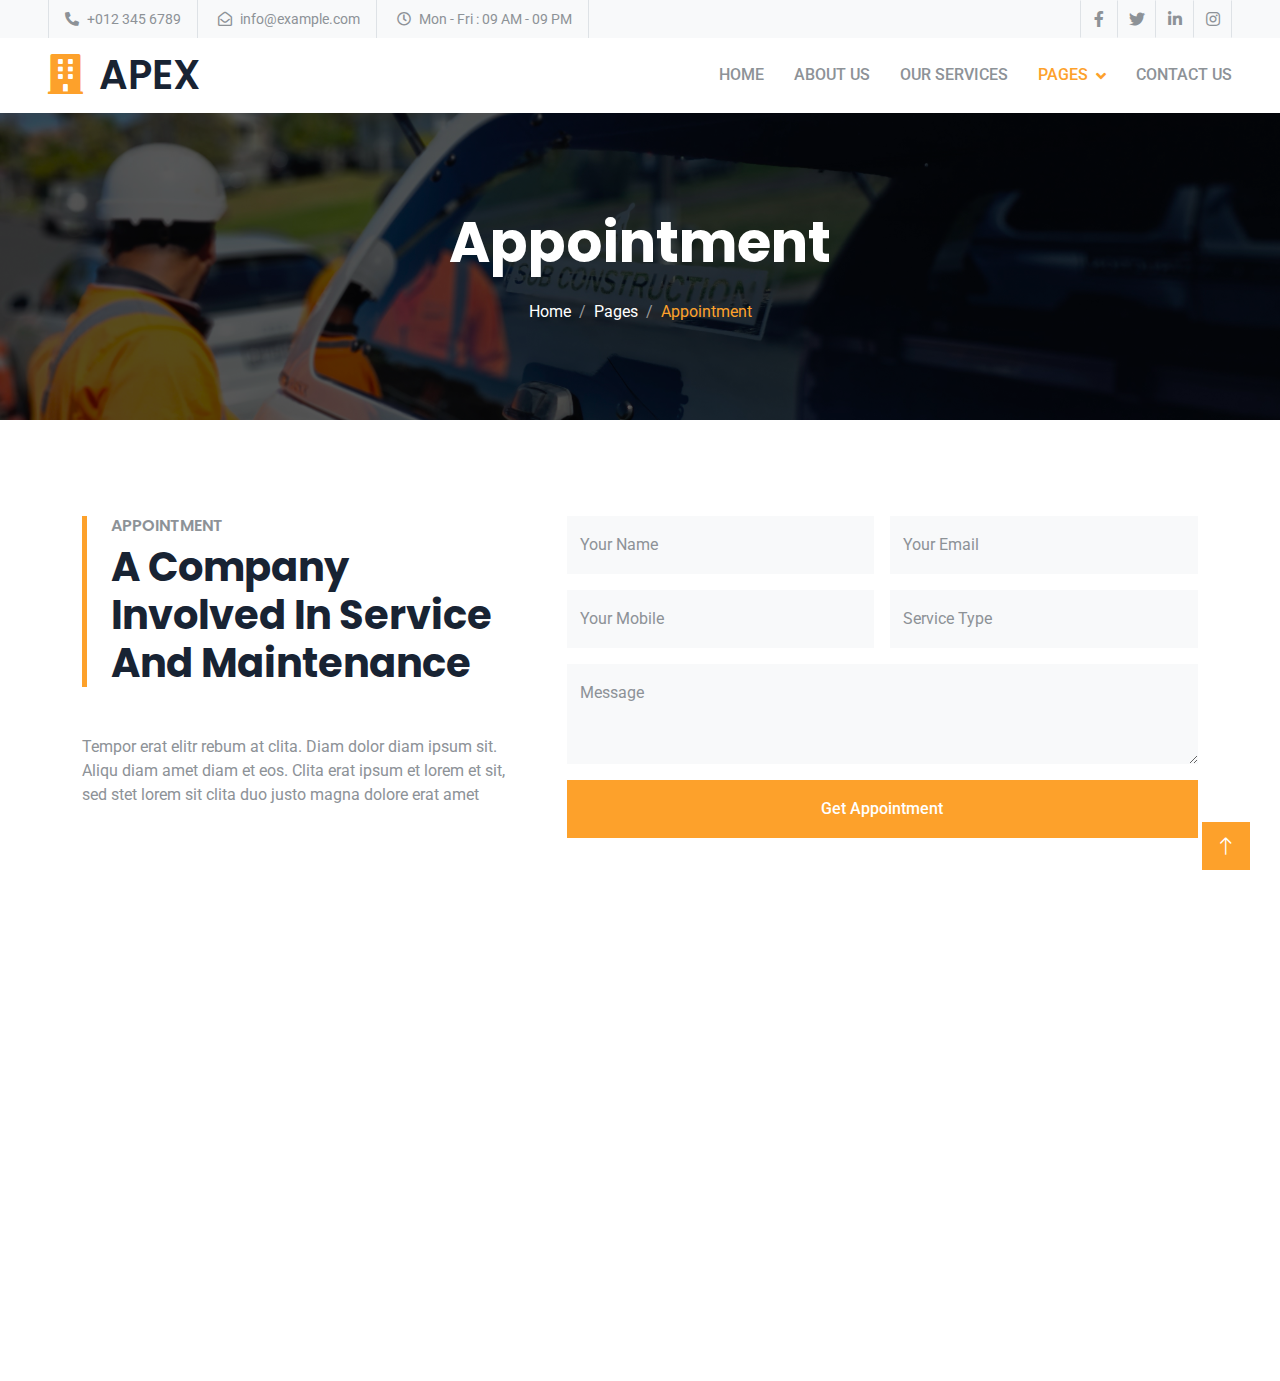
<file: appointment.html>
<!DOCTYPE html>
<html lang="en">

<head>
    <meta charset="utf-8">
    <title>Apex - Home Repair Website Template</title>
    <meta content="width=device-width, initial-scale=1.0" name="viewport">
    <meta content="" name="keywords">
    <meta content="" name="description">

    <!-- Favicon -->
    <link href="img/favicon.ico" rel="icon">

    <!-- Google Web Fonts -->
    <link rel="preconnect" href="https://fonts.googleapis.com">
    <link rel="preconnect" href="https://fonts.gstatic.com" crossorigin>
    <link href="https://fonts.googleapis.com/css2?family=Roboto:wght@400;500&family=Poppins:wght@600;700&display=swap" rel="stylesheet"> 

    <!-- Icon Font Stylesheet -->
    <link href="https://cdnjs.cloudflare.com/ajax/libs/font-awesome/5.10.0/css/all.min.css" rel="stylesheet">
    <link href="https://cdn.jsdelivr.net/npm/bootstrap-icons@1.4.1/font/bootstrap-icons.css" rel="stylesheet">

    <!-- Libraries Stylesheet -->
    <link href="lib/animate/animate.min.css" rel="stylesheet">
    <link href="lib/owlcarousel/assets/owl.carousel.min.css" rel="stylesheet">

    <!-- Customized Bootstrap Stylesheet -->
    <link href="css/bootstrap.min.css" rel="stylesheet">

    <!-- Template Stylesheet -->
    <link href="css/style.css" rel="stylesheet">
</head>

<body>
    <!-- Spinner Start -->
    <div id="spinner" class="show bg-white position-fixed translate-middle w-100 vh-100 top-50 start-50 d-flex align-items-center justify-content-center">
        <div class="spinner-grow text-primary" role="status"></div>
    </div>
    <!-- Spinner End -->


    <!-- Topbar Start -->
    <div class="container-fluid bg-light p-0">
        <div class="row gx-0 d-none d-lg-flex">
            <div class="col-lg-7 px-5 text-start">
                <div class="h-100 d-inline-flex align-items-center border-start border-end px-3">
                    <small class="fa fa-phone-alt me-2"></small>
                    <small>+012 345 6789</small>
                </div>
                <div class="h-100 d-inline-flex align-items-center border-end px-3">
                    <small class="far fa-envelope-open me-2"></small>
                    <small>info@example.com</small>
                </div>
                <div class="h-100 d-inline-flex align-items-center border-end px-3">
                    <small class="far fa-clock me-2"></small>
                    <small>Mon - Fri : 09 AM - 09 PM</small>
                </div>
            </div>
            <div class="col-lg-5 px-5 text-end">
                <div class="h-100 d-inline-flex align-items-center">
                    <a class="btn btn-square border-end border-start" href=""><i class="fab fa-facebook-f"></i></a>
                    <a class="btn btn-square border-end" href=""><i class="fab fa-twitter"></i></a>
                    <a class="btn btn-square border-end" href=""><i class="fab fa-linkedin-in"></i></a>
                    <a class="btn btn-square border-end" href=""><i class="fab fa-instagram"></i></a>
                </div>
            </div>
        </div>
    </div>
    <!-- Topbar End -->


    <!-- Navbar Start -->
    <nav class="navbar navbar-expand-lg bg-white navbar-light sticky-top px-4 px-lg-5 py-lg-0">
        <a href="index.html" class="navbar-brand d-flex align-items-center">
            <h1 class="m-0"><i class="fa fa-building text-primary me-3"></i>APEX</h1>
        </a>
        <button type="button" class="navbar-toggler" data-bs-toggle="collapse" data-bs-target="#navbarCollapse">
            <span class="navbar-toggler-icon"></span>
        </button>
        <div class="collapse navbar-collapse" id="navbarCollapse">
            <div class="navbar-nav ms-auto py-3 py-lg-0">
                <a href="index.html" class="nav-item nav-link">Home</a>
                <a href="about.html" class="nav-item nav-link">About Us</a>
                <a href="service.html" class="nav-item nav-link">Our Services</a>
                <div class="nav-item dropdown">
                    <a href="#" class="nav-link dropdown-toggle active" data-bs-toggle="dropdown">Pages</a>
                    <div class="dropdown-menu bg-light m-0">
                        <a href="feature.html" class="dropdown-item">Features</a>
                        <a href="appointment.html" class="dropdown-item active">Appointment</a>
                        <a href="team.html" class="dropdown-item">Our Team</a>
                        <a href="testimonial.html" class="dropdown-item">Testimonial</a>
                        <a href="404.html" class="dropdown-item">404 Page</a>
                    </div>
                </div>
                <a href="contact.html" class="nav-item nav-link">Contact Us</a>
            </div>
        </div>
    </nav>
    <!-- Navbar End -->


    <!-- Page Header Start -->
    <div class="container-fluid page-header py-5 mb-5 wow fadeIn" data-wow-delay="0.1s">
        <div class="container text-center py-5">
            <h1 class="display-4 text-white animated slideInDown mb-4">Appointment</h1>
            <nav aria-label="breadcrumb animated slideInDown">
                <ol class="breadcrumb justify-content-center mb-0">
                    <li class="breadcrumb-item"><a class="text-white" href="#">Home</a></li>
                    <li class="breadcrumb-item"><a class="text-white" href="#">Pages</a></li>
                    <li class="breadcrumb-item text-primary active" aria-current="page">Appointment</li>
                </ol>
            </nav>
        </div>
    </div>
    <!-- Page Header End -->


    <!-- Appointment Start -->
    <div class="container-xxl py-5">
        <div class="container">
            <div class="row g-5">
                <div class="col-lg-5 col-md-6 wow fadeInUp" data-wow-delay="0.1s">
                    <div class="border-start border-5 border-primary ps-4 mb-5">
                        <h6 class="text-body text-uppercase mb-2">Appointment</h6>
                        <h1 class="display-6 mb-0">A Company Involved In Service And Maintenance</h1>
                    </div>
                    <p class="mb-0">Tempor erat elitr rebum at clita. Diam dolor diam ipsum sit. Aliqu diam amet diam et eos. Clita erat ipsum et lorem et sit, sed stet lorem sit clita duo justo magna dolore erat amet</p>
                </div>
                <div class="col-lg-7 col-md-6 wow fadeInUp" data-wow-delay="0.5s">
                    <form>
                        <div class="row g-3">
                            <div class="col-sm-6">
                                <div class="form-floating">
                                    <input type="text" class="form-control bg-light border-0" id="gname" placeholder="Gurdian Name">
                                    <label for="gname">Your Name</label>
                                </div>
                            </div>
                            <div class="col-sm-6">
                                <div class="form-floating">
                                    <input type="email" class="form-control bg-light border-0" id="gmail" placeholder="Gurdian Email">
                                    <label for="gmail">Your Email</label>
                                </div>
                            </div>
                            <div class="col-sm-6">
                                <div class="form-floating">
                                    <input type="text" class="form-control bg-light border-0" id="cname" placeholder="Child Name">
                                    <label for="cname">Your Mobile</label>
                                </div>
                            </div>
                            <div class="col-sm-6">
                                <div class="form-floating">
                                    <input type="text" class="form-control bg-light border-0" id="cage" placeholder="Child Age">
                                    <label for="cage">Service Type</label>
                                </div>
                            </div>
                            <div class="col-12">
                                <div class="form-floating">
                                    <textarea class="form-control bg-light border-0" placeholder="Leave a message here" id="message" style="height: 100px"></textarea>
                                    <label for="message">Message</label>
                                </div>
                            </div>
                            <div class="col-12">
                                <button class="btn btn-primary w-100 py-3" type="submit">Get Appointment</button>
                            </div>
                        </div>
                    </form>
                </div>
            </div>
        </div>
    </div>
    <!-- Appointment End -->


    <!-- Footer Start -->
    <div class="container-fluid bg-dark footer mt-5 pt-5 wow fadeIn" data-wow-delay="0.1s">
        <div class="container py-5">
            <div class="row g-5">
                <div class="col-lg-3 col-md-6">
                    <h1 class="text-white mb-4"><i class="fa fa-building text-primary me-3"></i>APEX</h1>
                    <p>Diam dolor diam ipsum sit. Aliqu diam amet diam et eos. Clita erat ipsum et lorem et sit, sed stet lorem sit clita</p>
                    <div class="d-flex pt-2">
                        <a class="btn btn-square btn-outline-primary me-1" href=""><i class="fab fa-twitter"></i></a>
                        <a class="btn btn-square btn-outline-primary me-1" href=""><i class="fab fa-facebook-f"></i></a>
                        <a class="btn btn-square btn-outline-primary me-1" href=""><i class="fab fa-youtube"></i></a>
                        <a class="btn btn-square btn-outline-primary me-0" href=""><i class="fab fa-linkedin-in"></i></a>
                    </div>
                </div>
                <div class="col-lg-3 col-md-6">
                    <h4 class="text-light mb-4">Address</h4>
                    <p><i class="fa fa-map-marker-alt me-3"></i>123 Street, New York, USA</p>
                    <p><i class="fa fa-phone-alt me-3"></i>+012 345 67890</p>
                    <p><i class="fa fa-envelope me-3"></i>info@example.com</p>
                </div>
                <div class="col-lg-3 col-md-6">
                    <h4 class="text-light mb-4">Quick Links</h4>
                    <a class="btn btn-link" href="">About Us</a>
                    <a class="btn btn-link" href="">Contact Us</a>
                    <a class="btn btn-link" href="">Our Services</a>
                    <a class="btn btn-link" href="">Terms & Condition</a>
                    <a class="btn btn-link" href="">Support</a>
                </div>
                <div class="col-lg-3 col-md-6">
                    <h4 class="text-light mb-4">Newsletter</h4>
                    <p>Dolor amet sit justo amet elitr clita ipsum elitr est.</p>
                    <div class="position-relative mx-auto" style="max-width: 400px;">
                        <input class="form-control bg-transparent w-100 py-3 ps-4 pe-5" type="text" placeholder="Your email">
                        <button type="button" class="btn btn-primary py-2 position-absolute top-0 end-0 mt-2 me-2">SignUp</button>
                    </div>
                </div>
            </div>
        </div>
        <div class="container-fluid copyright">
            <div class="container">
                <div class="row">
                    <div class="col-md-6 text-center text-md-start mb-3 mb-md-0">
                        &copy; <a href="#">Your Site Name</a>, All Right Reserved.
                    </div>
                    <div class="col-md-6 text-center text-md-end">
                        <!--/*** This template is free as long as you keep the footer author’s credit link/attribution link/backlink. If you'd like to use the template without the footer author’s credit link/attribution link/backlink, you can purchase the Credit Removal License from "https://htmlcodex.com/credit-removal". Thank you for your support. ***/-->
                        Designed By <a href="https://htmlcodex.com">HTML Codex</a>
                    </div>
                </div>
            </div>
        </div>
    </div>
    <!-- Footer End -->


    <!-- Back to Top -->
    <a href="#" class="btn btn-lg btn-primary btn-lg-square back-to-top"><i class="bi bi-arrow-up"></i></a>


    <!-- JavaScript Libraries -->
    <script src="https://code.jquery.com/jquery-3.4.1.min.js"></script>
    <script src="https://cdn.jsdelivr.net/npm/bootstrap@5.0.0/dist/js/bootstrap.bundle.min.js"></script>
    <script src="lib/wow/wow.min.js"></script>
    <script src="lib/easing/easing.min.js"></script>
    <script src="lib/waypoints/waypoints.min.js"></script>
    <script src="lib/owlcarousel/owl.carousel.min.js"></script>

    <!-- Template Javascript -->
    <script src="js/main.js"></script>
</body>

</html>
</file>
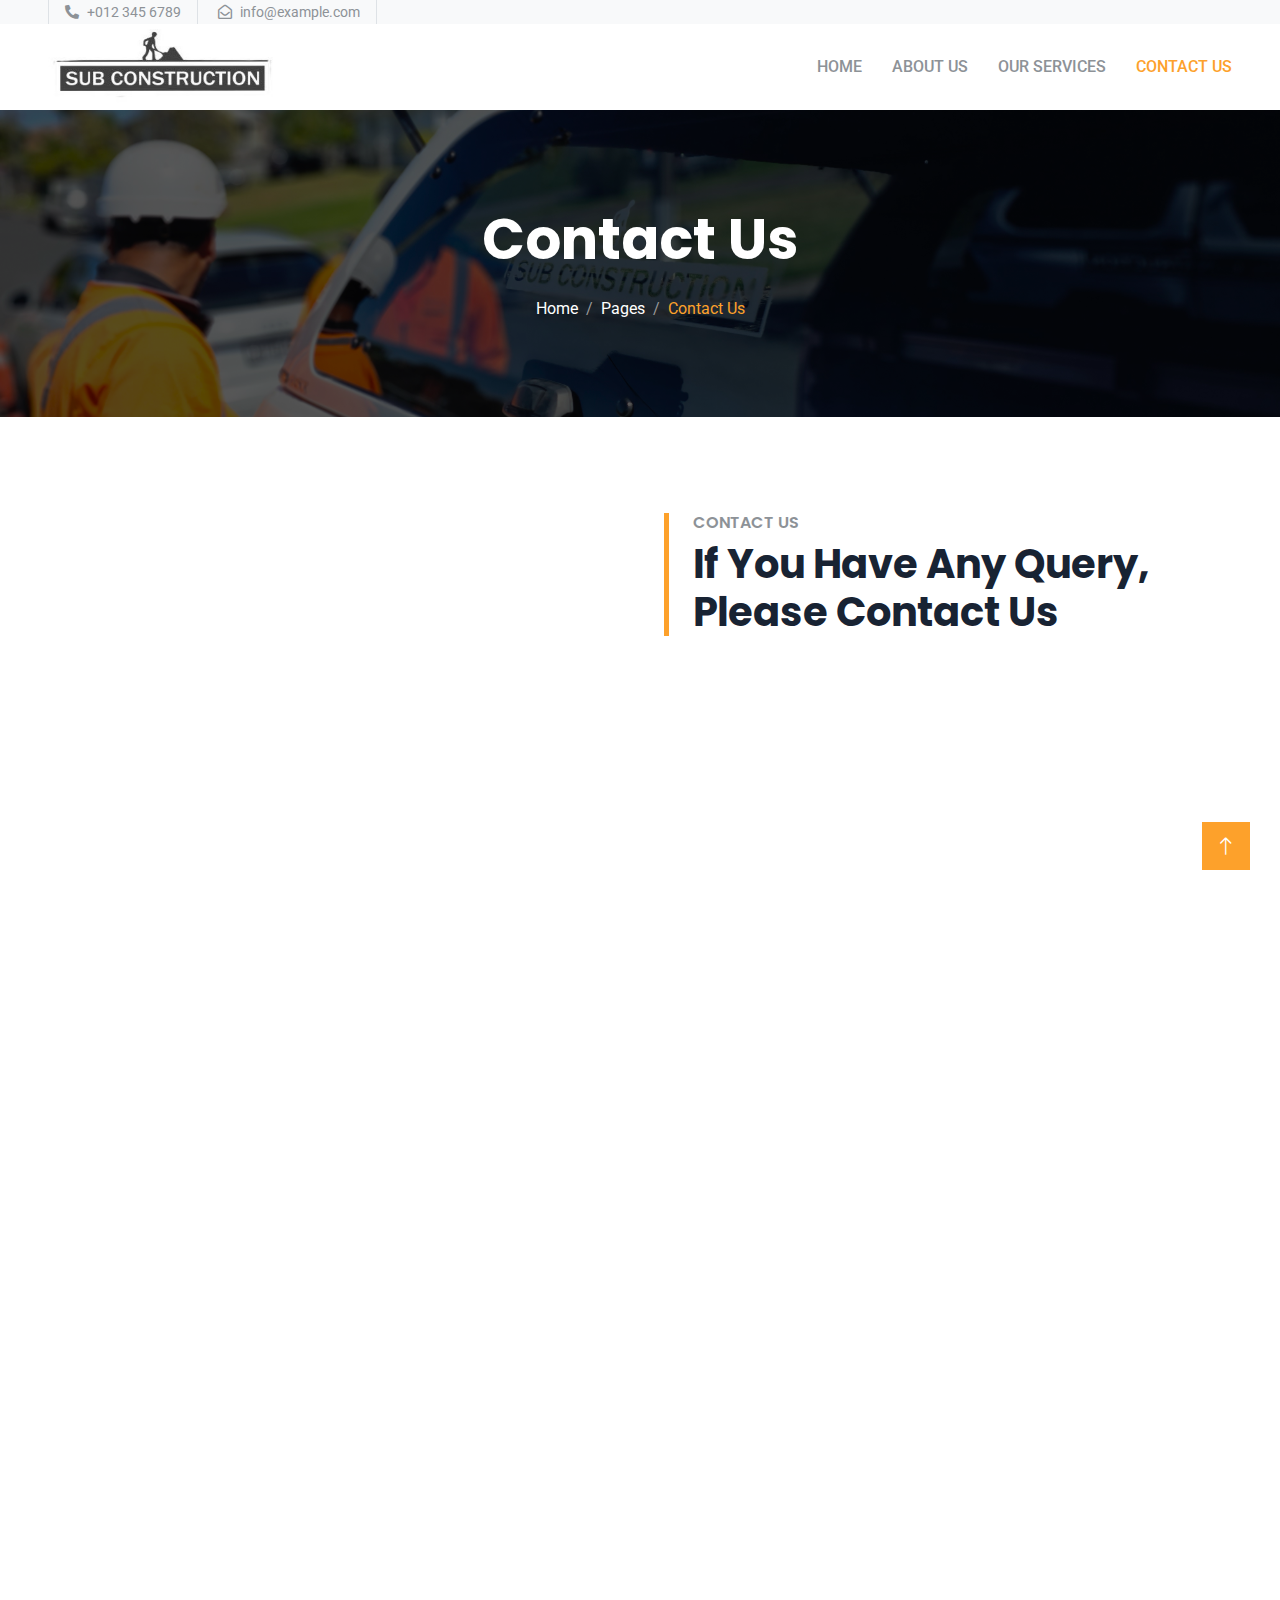
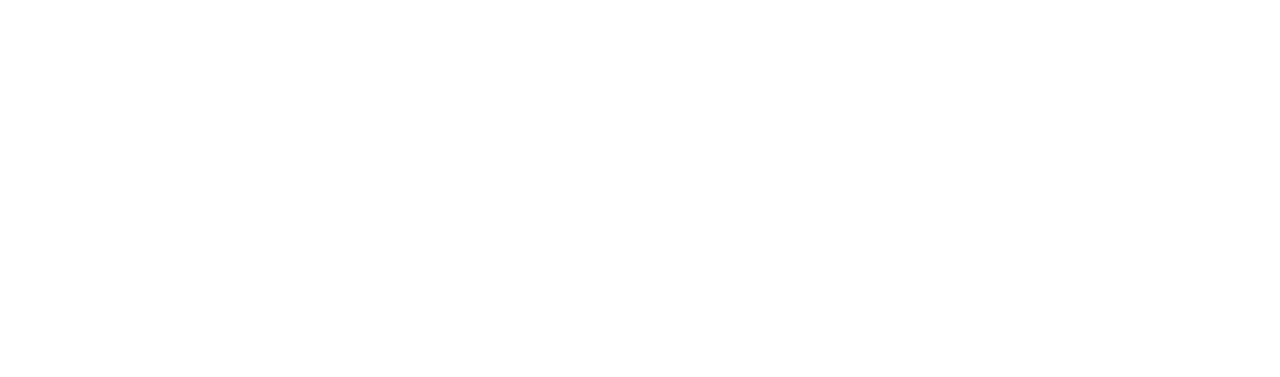
<file: contact.html>
<!DOCTYPE html>
<html lang="en">

<head>
    <meta charset="utf-8">
    <title>Sub Construction</title>
    <meta content="width=device-width, initial-scale=1.0" name="viewport">
    <meta content="" name="keywords">
    <meta content="" name="description">

    <!-- Favicon -->
    <link href="img/favicon.ico" rel="icon">

    <!-- Google Web Fonts -->
    <link rel="preconnect" href="https://fonts.googleapis.com">
    <link rel="preconnect" href="https://fonts.gstatic.com" crossorigin>
    <link href="https://fonts.googleapis.com/css2?family=Roboto:wght@400;500&family=Poppins:wght@600;700&display=swap" rel="stylesheet"> 

    <!-- Icon Font Stylesheet -->
    <link href="https://cdnjs.cloudflare.com/ajax/libs/font-awesome/5.10.0/css/all.min.css" rel="stylesheet">
    <link href="https://cdn.jsdelivr.net/npm/bootstrap-icons@1.4.1/font/bootstrap-icons.css" rel="stylesheet">

    <!-- Libraries Stylesheet -->
    <link href="lib/animate/animate.min.css" rel="stylesheet">
    <link href="lib/owlcarousel/assets/owl.carousel.min.css" rel="stylesheet">

    <!-- Customized Bootstrap Stylesheet -->
    <link href="css/bootstrap.min.css" rel="stylesheet">

    <!-- Template Stylesheet -->
    <link href="css/style.css" rel="stylesheet">
</head>

<body>
    <!-- Spinner Start -->
    <div id="spinner" class="show bg-white position-fixed translate-middle w-100 vh-100 top-50 start-50 d-flex align-items-center justify-content-center">
        <div class="spinner-grow text-primary" role="status"></div>
    </div>
    <!-- Spinner End -->


    <!-- Topbar Start -->
    <div class="container-fluid bg-light p-0">
        <div class="row gx-0 d-none d-lg-flex">
            <div class="col-lg-7 px-5 text-start">
                <div class="h-100 d-inline-flex align-items-center border-start border-end px-3">
                    <small class="fa fa-phone-alt me-2"></small>
                    <small>+012 345 6789</small>
                </div>
                <div class="h-100 d-inline-flex align-items-center border-end px-3">
                    <small class="far fa-envelope-open me-2"></small>
                    <small>info@example.com</small>
                </div>
                <!-- <div class="h-100 d-inline-flex align-items-center border-end px-3">
                    <small class="far fa-clock me-2"></small>
                    <small>Mon - Fri : 09 AM - 09 PM</small>
                </div> -->
            </div>
            <!-- <div class="col-lg-5 px-5 text-end">
                <div class="h-100 d-inline-flex align-items-center">
                    <a class="btn btn-square border-end border-start" href=""><i class="fab fa-facebook-f"></i></a>
                    <a class="btn btn-square border-end" href=""><i class="fab fa-twitter"></i></a>
                    <a class="btn btn-square border-end" href=""><i class="fab fa-linkedin-in"></i></a>
                    <a class="btn btn-square border-end" href=""><i class="fab fa-instagram"></i></a>
                </div>
            </div> -->
        </div>
    </div>
    <!-- Topbar End -->


    <!-- Navbar Start -->
    <nav class="navbar navbar-expand-lg bg-white navbar-light sticky-top px-4 px-lg-5 py-lg-0">
        <a href="index.html" class="navbar-brand d-flex align-items-center">
            <h1 class="m-0"><img class="logo" src="img/logo.jpg"></img></h1>
        </a>
        <button type="button" class="navbar-toggler" data-bs-toggle="collapse" data-bs-target="#navbarCollapse">
            <span class="navbar-toggler-icon"></span>
        </button>
        <div class="collapse navbar-collapse" id="navbarCollapse">
            <div class="navbar-nav ms-auto py-3 py-lg-0">
                <a href="index.html" class="nav-item nav-link ">Home</a>
                <a href="about.html" class="nav-item nav-link ">About Us</a>
                <a href="service.html" class="nav-item nav-link">Our Services</a>
                <!-- <div class="nav-item dropdown">
                    <a href="#" class="nav-link dropdown-toggle" data-bs-toggle="dropdown">Pages</a>
                    <div class="dropdown-menu bg-light m-0">
                        <a href="feature.html" class="dropdown-item">Features</a>
                        <a href="appointment.html" class="dropdown-item">Appointment</a>
                        <a href="team.html" class="dropdown-item">Our Team</a>
                        <a href="testimonial.html" class="dropdown-item">Testimonial</a>
                        <a href="404.html" class="dropdown-item">404 Page</a>
                    </div>
                </div> -->
                <a href="contact.html" class="nav-item nav-link active">Contact Us</a>
            </div>
        </div>
    </nav>
    <!-- Navbar End -->


    <!-- Page Header Start -->
    <div class="container-fluid page-header py-5 mb-5 wow fadeIn" data-wow-delay="0.1s">
        <div class="container text-center py-5">
            <h1 class="display-4 text-white animated slideInDown mb-4">Contact Us</h1>
            <nav aria-label="breadcrumb animated slideInDown">
                <ol class="breadcrumb justify-content-center mb-0">
                    <li class="breadcrumb-item"><a class="text-white" href="#">Home</a></li>
                    <li class="breadcrumb-item"><a class="text-white" href="#">Pages</a></li>
                    <li class="breadcrumb-item text-primary active" aria-current="page">Contact Us</li>
                </ol>
            </nav>
        </div>
    </div>
    <!-- Page Header End -->


    <!-- Contact Start -->
    <div class="container-xxl py-5">
        <div class="container">
            <div class="row g-5">
                <!-- <div class="col-lg-6 wow fadeInUp" data-wow-delay="0.1s">
                    <div class="row g-4 align-items-center">
                        <div class="col-sm-6">
                            <img class="img-fluid" src="img/team-1.jpg" alt="">
                        </div>
                        <div class="col-sm-6">
                            <h3 class="mb-0">Full Name</h3>
                            <p>Head of Sales</p>
                            <h6>Contact Details</h6>
                            <p>Lorem ipsum dolor sit amet conse elit sed eiu smod lab ore.</p>
                            <p class="mb-0">Call: +012 345 6789</p>
                            <p class="mb-0">Email: sales@example.com</p>
                        </div>
                    </div>
                </div>
                <div class="col-lg-6 wow fadeInUp" data-wow-delay="0.1s">
                    <div class="row g-4 align-items-center">
                        <div class="col-sm-6">
                            <img class="img-fluid" src="img/team-2.jpg" alt="">
                        </div>
                        <div class="col-sm-6">
                            <h3 class="mb-0">Full Name</h3>
                            <p>Head of Marketing</p>
                            <h6>Contact Details</h6>
                            <p>Lorem ipsum dolor sit amet conse elit sed eiu smod lab ore.</p>
                            <p class="mb-0">Call: +012 345 6789</p>
                            <p class="mb-0">Email: sales@example.com</p>
                        </div>
                    </div>
                </div> -->
                <div class="col-lg-6 wow fadeInUp" data-wow-delay="0.1s" style="min-height: 450px;">
                    <div class="position-relative h-100">
                        <iframe class="position-relative w-100 h-100"
                        src="https://www.google.com/maps/embed?pb=!1m18!1m12!1m3!1d3202.166715739681!2d174.79864687666154!3d-36.62237346689468!2m3!1f0!2f0!3f0!3m2!1i1024!2i768!4f13.1!3m3!1m2!1s0x6d0d2f090fd2aa05%3A0xc25bcad3d1911ee!2s19%20Whale%20Bay%20Rise%2C%20Gulf%20Harbour%2C%20Whangapar%C4%81oa%200930!5e0!3m2!1sen!2snz!4v1745018191292!5m2!1sen!2snz"
                        frameborder="0" style="min-height: 450px; border:0;" allowfullscreen="" aria-hidden="false"
                        tabindex="0"></iframe>
                    </div>
                </div>
                <div class="col-lg-6 wow fadeInUp" data-wow-delay="0.5s">
                    <div class="border-start border-5 border-primary ps-4 mb-5">
                        <h6 class="text-body text-uppercase mb-2">Contact Us</h6>
                        <h1 class="display-6 mb-0">If You Have Any Query, Please Contact Us</h1>
                    </div>
                    <!-- <p class="mb-4">The contact form is currently inactive. Get a functional and working contact form with Ajax & PHP in a few minutes. Just copy and paste the files, add a little code and you're done. <a href="https://htmlcodex.com/contact-form">Download Now</a>.</p>
                    <form>
                        <div class="row g-3">
                            <div class="col-md-6">
                                <div class="form-floating">
                                    <input type="text" class="form-control border-0 bg-light" id="name" placeholder="Your Name">
                                    <label for="name">Your Name</label>
                                </div>
                            </div>
                            <div class="col-md-6">
                                <div class="form-floating">
                                    <input type="email" class="form-control border-0 bg-light" id="email" placeholder="Your Email">
                                    <label for="email">Your Email</label>
                                </div>
                            </div>
                            <div class="col-12">
                                <div class="form-floating">
                                    <input type="text" class="form-control border-0 bg-light" id="subject" placeholder="Subject">
                                    <label for="subject">Subject</label>
                                </div>
                            </div>
                            <div class="col-12">
                                <div class="form-floating">
                                    <textarea class="form-control border-0 bg-light" placeholder="Leave a message here" id="message" style="height: 150px"></textarea>
                                    <label for="message">Message</label>
                                </div>
                            </div>
                            <div class="col-12">
                                <button class="btn btn-primary py-3 px-5" type="submit">Send Message</button>
                            </div>
                        </div>
                    </form> -->
                    <iframe src="https://docs.google.com/forms/d/e/1FAIpQLSdRV3JZYaweJdK6sYKcaUABGnUwuE2ZNPUpBPtWEWl-q9epOw/viewform?embedded=true" width="640" height="800" frameborder="0" marginheight="0" marginwidth="0">Loading…</iframe>
                    <!-- <a href="" class="btn btn-primary py-3 px-5">Contact Us</a> -->
                </div>
            </div>
        </div>
    </div>
    <!-- Contact End -->


    <!-- Footer Start -->
    <div class="container-fluid bg-dark footer mt-5 pt-5 wow fadeIn" data-wow-delay="0.1s">
        <div class="container py-5">
            <div class="row g-5">
                <div class="col-lg-3 col-md-6">
                    <h1 class="text-white mb-4"><i class="fa fa-building text-primary me-3"></i>Sub Construction</h1>
                    <p>Your </p>
                    <!-- <div class="d-flex pt-2">
                        <a class="btn btn-square btn-outline-primary me-1" href=""><i class="fab fa-twitter"></i></a>
                        <a class="btn btn-square btn-outline-primary me-1" href=""><i class="fab fa-facebook-f"></i></a>
                        <a class="btn btn-square btn-outline-primary me-1" href=""><i class="fab fa-youtube"></i></a>
                        <a class="btn btn-square btn-outline-primary me-0" href=""><i class="fab fa-linkedin-in"></i></a>
                    </div> -->
                </div>
                <div class="col-lg-3 col-md-6">
                    <h4 class="text-light mb-4">Address</h4>
                    <p><i class="fa fa-map-marker-alt me-3"></i>123 Street, New York, USA</p>
                    <p><i class="fa fa-phone-alt me-3"></i>+012 345 67890</p>
                    <p><i class="fa fa-envelope me-3"></i>info@example.com</p>
                </div>
                <div class="col-lg-3 col-md-6">
                    <h4 class="text-light mb-4">Quick Links</h4>
                    <a class="btn btn-link" href="">About Us</a>
                    <a class="btn btn-link" href="">Contact Us</a>
                    <a class="btn btn-link" href="">Our Services</a>
                    <!-- <a class="btn btn-link" href="">Terms & Condition</a> -->
                    <!-- <a class="btn btn-link" href="">Support</a> -->
                </div>
                <!-- <div class="col-lg-3 col-md-6">
                    <h4 class="text-light mb-4">Newsletter</h4>
                    <p>Dolor amet sit justo amet elitr clita ipsum elitr est.</p>
                    <div class="position-relative mx-auto" style="max-width: 400px;">
                        <input class="form-control bg-transparent w-100 py-3 ps-4 pe-5" type="text" placeholder="Your email">
                        <button type="button" class="btn btn-primary py-2 position-absolute top-0 end-0 mt-2 me-2">SignUp</button>
                    </div>
                </div> -->
            </div>
        </div>
        <div class="container-fluid copyright">
            <div class="container">
                <div class="row">
                    <div class="col-md-6 text-center text-md-start mb-3 mb-md-0">
                        &copy; <a href="#">Sub Construction Ltd</a>, All Right Reserved.
                    </div>
                    <!-- <div class="col-md-6 text-center text-md-end">
                       
                        Designed By <a href="https://htmlcodex.com">Order Meal Ltd.</a>
                    </div> -->
                </div>
            </div>
        </div>
    </div>
    <!-- Footer End -->


    <!-- Back to Top -->
    <a href="#" class="btn btn-lg btn-primary btn-lg-square back-to-top"><i class="bi bi-arrow-up"></i></a>


    <!-- JavaScript Libraries -->
    <script src="https://code.jquery.com/jquery-3.4.1.min.js"></script>
    <script src="https://cdn.jsdelivr.net/npm/bootstrap@5.0.0/dist/js/bootstrap.bundle.min.js"></script>
    <script src="lib/wow/wow.min.js"></script>
    <script src="lib/easing/easing.min.js"></script>
    <script src="lib/waypoints/waypoints.min.js"></script>
    <script src="lib/owlcarousel/owl.carousel.min.js"></script>

    <!-- Template Javascript -->
    <script src="js/main.js"></script>
</body>

</html>
</file>
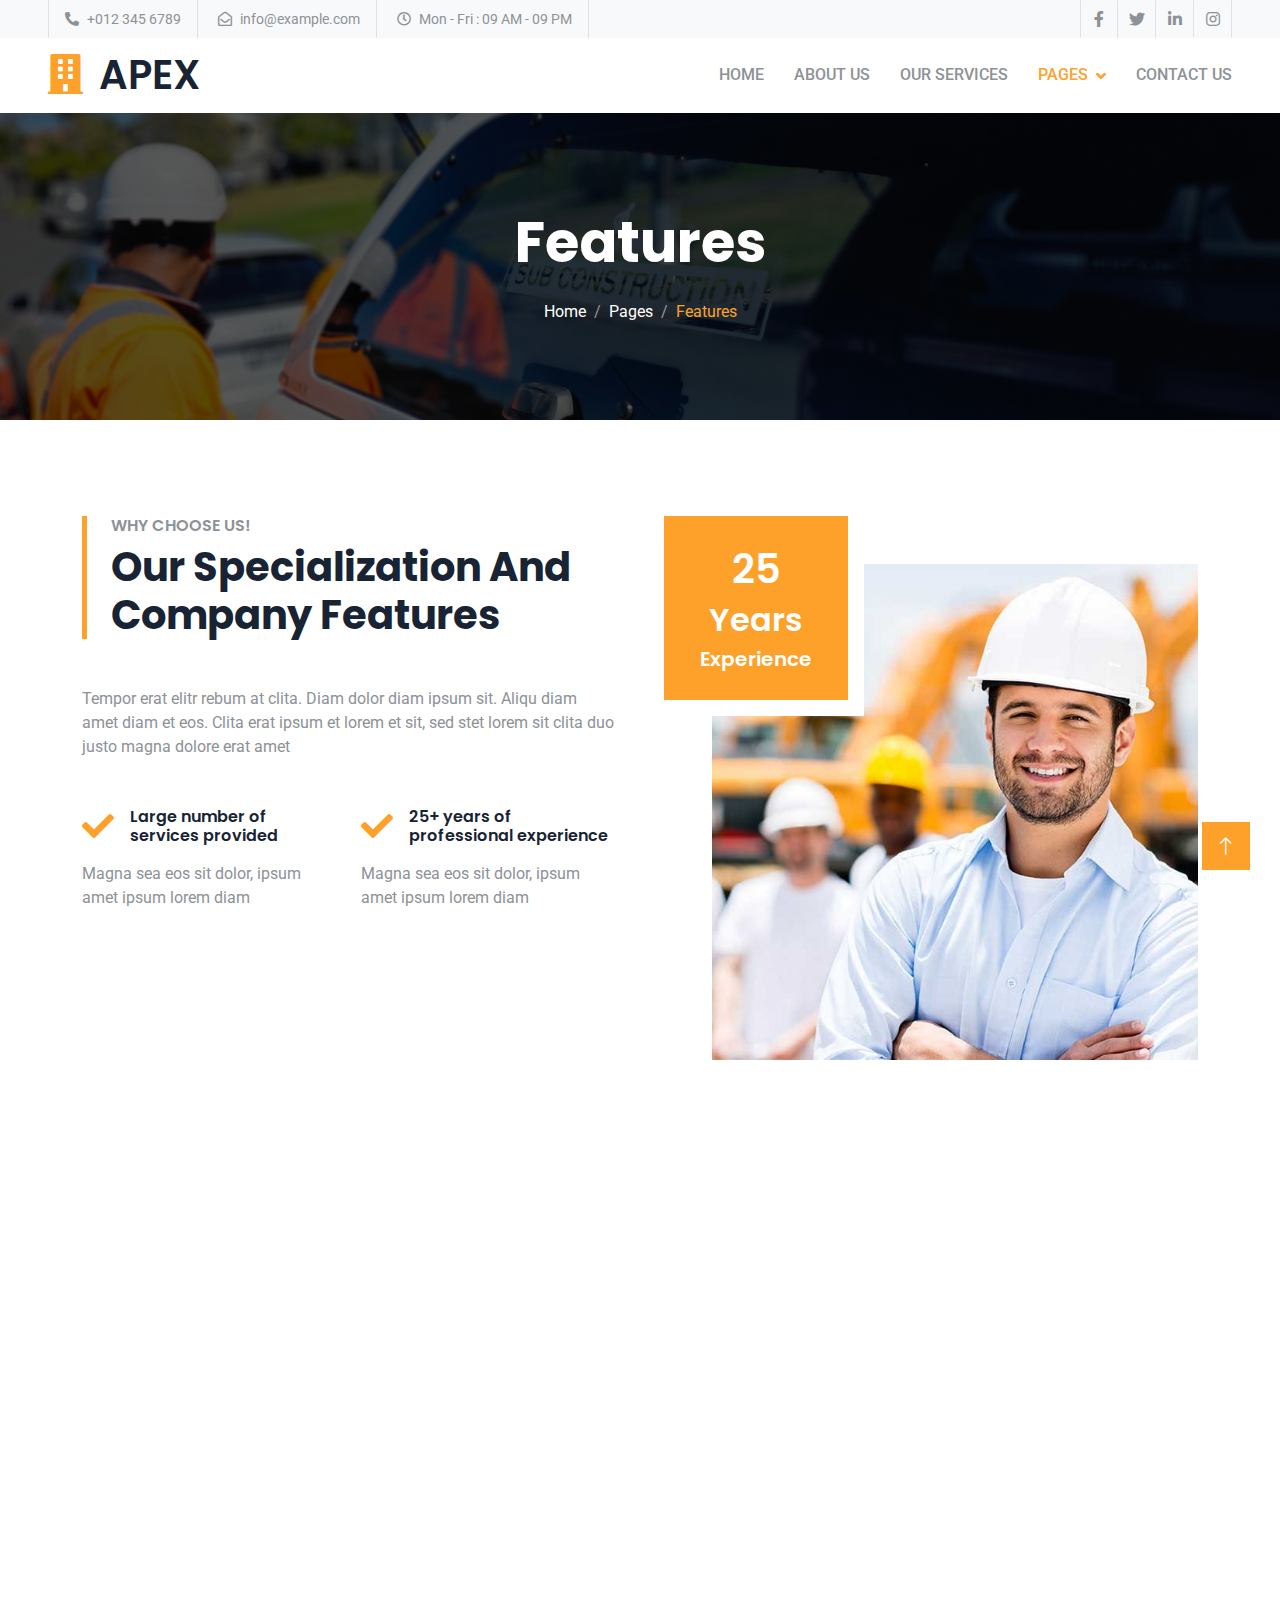
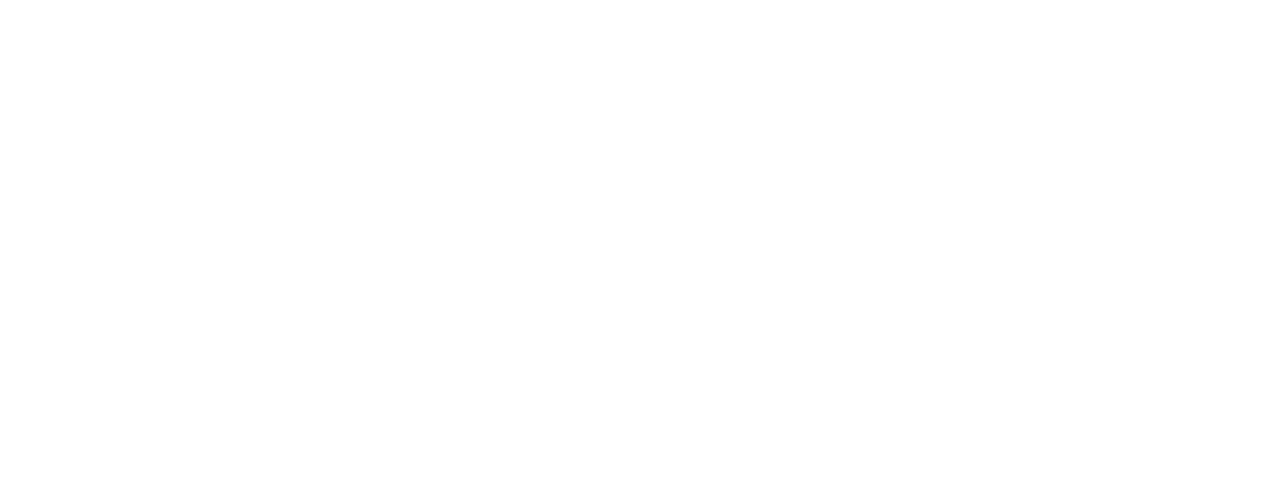
<file: feature.html>
<!DOCTYPE html>
<html lang="en">

<head>
    <meta charset="utf-8">
    <title>Apex - Home Repair Website Template</title>
    <meta content="width=device-width, initial-scale=1.0" name="viewport">
    <meta content="" name="keywords">
    <meta content="" name="description">

    <!-- Favicon -->
    <link href="img/favicon.ico" rel="icon">

    <!-- Google Web Fonts -->
    <link rel="preconnect" href="https://fonts.googleapis.com">
    <link rel="preconnect" href="https://fonts.gstatic.com" crossorigin>
    <link href="https://fonts.googleapis.com/css2?family=Roboto:wght@400;500&family=Poppins:wght@600;700&display=swap" rel="stylesheet"> 

    <!-- Icon Font Stylesheet -->
    <link href="https://cdnjs.cloudflare.com/ajax/libs/font-awesome/5.10.0/css/all.min.css" rel="stylesheet">
    <link href="https://cdn.jsdelivr.net/npm/bootstrap-icons@1.4.1/font/bootstrap-icons.css" rel="stylesheet">

    <!-- Libraries Stylesheet -->
    <link href="lib/animate/animate.min.css" rel="stylesheet">
    <link href="lib/owlcarousel/assets/owl.carousel.min.css" rel="stylesheet">

    <!-- Customized Bootstrap Stylesheet -->
    <link href="css/bootstrap.min.css" rel="stylesheet">

    <!-- Template Stylesheet -->
    <link href="css/style.css" rel="stylesheet">
</head>

<body>
    <!-- Spinner Start -->
    <div id="spinner" class="show bg-white position-fixed translate-middle w-100 vh-100 top-50 start-50 d-flex align-items-center justify-content-center">
        <div class="spinner-grow text-primary" role="status"></div>
    </div>
    <!-- Spinner End -->


    <!-- Topbar Start -->
    <div class="container-fluid bg-light p-0">
        <div class="row gx-0 d-none d-lg-flex">
            <div class="col-lg-7 px-5 text-start">
                <div class="h-100 d-inline-flex align-items-center border-start border-end px-3">
                    <small class="fa fa-phone-alt me-2"></small>
                    <small>+012 345 6789</small>
                </div>
                <div class="h-100 d-inline-flex align-items-center border-end px-3">
                    <small class="far fa-envelope-open me-2"></small>
                    <small>info@example.com</small>
                </div>
                <div class="h-100 d-inline-flex align-items-center border-end px-3">
                    <small class="far fa-clock me-2"></small>
                    <small>Mon - Fri : 09 AM - 09 PM</small>
                </div>
            </div>
            <div class="col-lg-5 px-5 text-end">
                <div class="h-100 d-inline-flex align-items-center">
                    <a class="btn btn-square border-end border-start" href=""><i class="fab fa-facebook-f"></i></a>
                    <a class="btn btn-square border-end" href=""><i class="fab fa-twitter"></i></a>
                    <a class="btn btn-square border-end" href=""><i class="fab fa-linkedin-in"></i></a>
                    <a class="btn btn-square border-end" href=""><i class="fab fa-instagram"></i></a>
                </div>
            </div>
        </div>
    </div>
    <!-- Topbar End -->


    <!-- Navbar Start -->
    <nav class="navbar navbar-expand-lg bg-white navbar-light sticky-top px-4 px-lg-5 py-lg-0">
        <a href="index.html" class="navbar-brand d-flex align-items-center">
            <h1 class="m-0"><i class="fa fa-building text-primary me-3"></i>APEX</h1>
        </a>
        <button type="button" class="navbar-toggler" data-bs-toggle="collapse" data-bs-target="#navbarCollapse">
            <span class="navbar-toggler-icon"></span>
        </button>
        <div class="collapse navbar-collapse" id="navbarCollapse">
            <div class="navbar-nav ms-auto py-3 py-lg-0">
                <a href="index.html" class="nav-item nav-link">Home</a>
                <a href="about.html" class="nav-item nav-link">About Us</a>
                <a href="service.html" class="nav-item nav-link">Our Services</a>
                <div class="nav-item dropdown">
                    <a href="#" class="nav-link dropdown-toggle active" data-bs-toggle="dropdown">Pages</a>
                    <div class="dropdown-menu bg-light m-0">
                        <a href="feature.html" class="dropdown-item active">Features</a>
                        <a href="appointment.html" class="dropdown-item">Appointment</a>
                        <a href="team.html" class="dropdown-item">Our Team</a>
                        <a href="testimonial.html" class="dropdown-item">Testimonial</a>
                        <a href="404.html" class="dropdown-item">404 Page</a>
                    </div>
                </div>
                <a href="contact.html" class="nav-item nav-link">Contact Us</a>
            </div>
        </div>
    </nav>
    <!-- Navbar End -->


    <!-- Page Header Start -->
    <div class="container-fluid page-header py-5 mb-5 wow fadeIn" data-wow-delay="0.1s">
        <div class="container text-center py-5">
            <h1 class="display-4 text-white animated slideInDown mb-4">Features</h1>
            <nav aria-label="breadcrumb animated slideInDown">
                <ol class="breadcrumb justify-content-center mb-0">
                    <li class="breadcrumb-item"><a class="text-white" href="#">Home</a></li>
                    <li class="breadcrumb-item"><a class="text-white" href="#">Pages</a></li>
                    <li class="breadcrumb-item text-primary active" aria-current="page">Features</li>
                </ol>
            </nav>
        </div>
    </div>
    <!-- Page Header End -->


    <!-- Features Start -->
    <div class="container-xxl py-5">
        <div class="container">
            <div class="row g-5">
                <div class="col-lg-6 wow fadeInUp" data-wow-delay="0.1s">
                    <div class="border-start border-5 border-primary ps-4 mb-5">
                        <h6 class="text-body text-uppercase mb-2">Why Choose Us!</h6>
                        <h1 class="display-6 mb-0">Our Specialization And Company Features</h1>
                    </div>
                    <p class="mb-5">Tempor erat elitr rebum at clita. Diam dolor diam ipsum sit. Aliqu diam amet diam et eos. Clita erat ipsum et lorem et sit, sed stet lorem sit clita duo justo magna dolore erat amet</p>
                    <div class="row gy-5 gx-4">
                        <div class="col-sm-6 wow fadeIn" data-wow-delay="0.1s">
                            <div class="d-flex align-items-center mb-3">
                                <i class="fa fa-check fa-2x text-primary flex-shrink-0 me-3"></i>
                                <h6 class="mb-0">Large number of services provided</h6>
                            </div>
                            <span>Magna sea eos sit dolor, ipsum amet ipsum lorem diam</span>
                        </div>
                        <div class="col-sm-6 wow fadeIn" data-wow-delay="0.2s">
                            <div class="d-flex align-items-center mb-3">
                                <i class="fa fa-check fa-2x text-primary flex-shrink-0 me-3"></i>
                                <h6 class="mb-0">25+ years of professional experience</h6>
                            </div>
                            <span>Magna sea eos sit dolor, ipsum amet ipsum lorem diam</span>
                        </div>
                        <div class="col-sm-6 wow fadeIn" data-wow-delay="0.3s">
                            <div class="d-flex align-items-center mb-3">
                                <i class="fa fa-check fa-2x text-primary flex-shrink-0 me-3"></i>
                                <h6 class="mb-0">A large number of grateful customers</h6>
                            </div>
                            <span>Magna sea eos sit dolor, ipsum amet ipsum lorem diam</span>
                        </div>
                        <div class="col-sm-6 wow fadeIn" data-wow-delay="0.4s">
                            <div class="d-flex align-items-center mb-3">
                                <i class="fa fa-check fa-2x text-primary flex-shrink-0 me-3"></i>
                                <h6 class="mb-0">Always reliable and affordable prices</h6>
                            </div>
                            <span>Magna sea eos sit dolor, ipsum amet ipsum lorem diam</span>
                        </div>
                    </div>
                </div>
                <div class="col-lg-6 wow fadeInUp" data-wow-delay="0.5s">
                    <div class="position-relative overflow-hidden ps-5 pt-5 h-100" style="min-height: 400px;">
                        <img class="position-absolute w-100 h-100" src="img/feature.jpg" alt="" style="object-fit: cover;">
                        <div class="position-absolute top-0 start-0 bg-white pe-3 pb-3" style="width: 200px; height: 200px;">
                            <div class="d-flex flex-column justify-content-center text-center bg-primary h-100 p-3">
                                <h1 class="text-white">25</h1>
                                <h2 class="text-white">Years</h2>
                                <h5 class="text-white mb-0">Experience</h5>
                            </div>
                        </div>
                    </div>
                </div>
            </div>
        </div>
    </div>
    <!-- Features End -->


    <!-- Testimonial Start -->
    <div class="container-xxl py-5">
        <div class="container">
            <div class="row g-5">
                <div class="col-lg-5 wow fadeInUp" data-wow-delay="0.1s">
                    <div class="border-start border-5 border-primary ps-4 mb-5">
                        <h6 class="text-body text-uppercase mb-2">Testimonial</h6>
                        <h1 class="display-6 mb-0">What Our Happy Clients Say!</h1>
                    </div>
                    <p class="mb-4">Diam dolor diam ipsum sit. Aliqu diam amet diam et eos. Clita erat ipsum et lorem et sit, sed stet lorem sit clita duo justo magna dolore erat amet</p>
                    <div class="row g-4">
                        <div class="col-sm-6">
                            <div class="d-flex align-items-center mb-2">
                                <i class="fa fa-users fa-2x text-primary flex-shrink-0"></i>
                                <h1 class="ms-3 mb-0">123+</h1>
                            </div>
                            <h5 class="mb-0">Happy Clients</h5>
                        </div>
                        <div class="col-sm-6">
                            <div class="d-flex align-items-center mb-2">
                                <i class="fa fa-check fa-2x text-primary flex-shrink-0"></i>
                                <h1 class="ms-3 mb-0">123+</h1>
                            </div>
                            <h5 class="mb-0">Projects Done</h5>
                        </div>
                    </div>
                </div>
                <div class="col-lg-7 wow fadeInUp" data-wow-delay="0.5s">
                    <div class="owl-carousel testimonial-carousel">
                        <div class="testimonial-item">
                            <img class="img-fluid mb-4" src="img/testimonial-1.jpg" alt="">
                            <p class="fs-5">Dolores sed duo clita tempor justo dolor et stet lorem kasd labore dolore lorem ipsum. At lorem lorem magna ut et, nonumy et labore et tempor diam tempor erat.</p>
                            <div class="bg-primary mb-3" style="width: 60px; height: 5px"></div>
                            <h5>Client Name</h5>
                            <span>Profession</span>
                        </div>
                        <div class="testimonial-item">
                            <img class="img-fluid mb-4" src="img/testimonial-2.jpg" alt="">
                            <p class="fs-5">Dolores sed duo clita tempor justo dolor et stet lorem kasd labore dolore lorem ipsum. At lorem lorem magna ut et, nonumy et labore et tempor diam tempor erat.</p>
                            <div class="bg-primary mb-3" style="width: 60px; height: 5px"></div>
                            <h5>Client Name</h5>
                            <span>Profession</span>
                        </div>
                    </div>
                </div>
            </div>
        </div>
    </div>
    <!-- Testimonial End -->


    <!-- Footer Start -->
    <div class="container-fluid bg-dark footer mt-5 pt-5 wow fadeIn" data-wow-delay="0.1s">
        <div class="container py-5">
            <div class="row g-5">
                <div class="col-lg-3 col-md-6">
                    <h1 class="text-white mb-4"><i class="fa fa-building text-primary me-3"></i>APEX</h1>
                    <p>Diam dolor diam ipsum sit. Aliqu diam amet diam et eos. Clita erat ipsum et lorem et sit, sed stet lorem sit clita</p>
                    <div class="d-flex pt-2">
                        <a class="btn btn-square btn-outline-primary me-1" href=""><i class="fab fa-twitter"></i></a>
                        <a class="btn btn-square btn-outline-primary me-1" href=""><i class="fab fa-facebook-f"></i></a>
                        <a class="btn btn-square btn-outline-primary me-1" href=""><i class="fab fa-youtube"></i></a>
                        <a class="btn btn-square btn-outline-primary me-0" href=""><i class="fab fa-linkedin-in"></i></a>
                    </div>
                </div>
                <div class="col-lg-3 col-md-6">
                    <h4 class="text-light mb-4">Address</h4>
                    <p><i class="fa fa-map-marker-alt me-3"></i>123 Street, New York, USA</p>
                    <p><i class="fa fa-phone-alt me-3"></i>+012 345 67890</p>
                    <p><i class="fa fa-envelope me-3"></i>info@example.com</p>
                </div>
                <div class="col-lg-3 col-md-6">
                    <h4 class="text-light mb-4">Quick Links</h4>
                    <a class="btn btn-link" href="">About Us</a>
                    <a class="btn btn-link" href="">Contact Us</a>
                    <a class="btn btn-link" href="">Our Services</a>
                    <a class="btn btn-link" href="">Terms & Condition</a>
                    <a class="btn btn-link" href="">Support</a>
                </div>
                <div class="col-lg-3 col-md-6">
                    <h4 class="text-light mb-4">Newsletter</h4>
                    <p>Dolor amet sit justo amet elitr clita ipsum elitr est.</p>
                    <div class="position-relative mx-auto" style="max-width: 400px;">
                        <input class="form-control bg-transparent w-100 py-3 ps-4 pe-5" type="text" placeholder="Your email">
                        <button type="button" class="btn btn-primary py-2 position-absolute top-0 end-0 mt-2 me-2">SignUp</button>
                    </div>
                </div>
            </div>
        </div>
        <div class="container-fluid copyright">
            <div class="container">
                <div class="row">
                    <div class="col-md-6 text-center text-md-start mb-3 mb-md-0">
                        &copy; <a href="#">Your Site Name</a>, All Right Reserved.
                    </div>
                    <div class="col-md-6 text-center text-md-end">
                        <!--/*** This template is free as long as you keep the footer author’s credit link/attribution link/backlink. If you'd like to use the template without the footer author’s credit link/attribution link/backlink, you can purchase the Credit Removal License from "https://htmlcodex.com/credit-removal". Thank you for your support. ***/-->
                        Designed By <a href="https://htmlcodex.com">HTML Codex</a>
                    </div>
                </div>
            </div>
        </div>
    </div>
    <!-- Footer End -->


    <!-- Back to Top -->
    <a href="#" class="btn btn-lg btn-primary btn-lg-square back-to-top"><i class="bi bi-arrow-up"></i></a>


    <!-- JavaScript Libraries -->
    <script src="https://code.jquery.com/jquery-3.4.1.min.js"></script>
    <script src="https://cdn.jsdelivr.net/npm/bootstrap@5.0.0/dist/js/bootstrap.bundle.min.js"></script>
    <script src="lib/wow/wow.min.js"></script>
    <script src="lib/easing/easing.min.js"></script>
    <script src="lib/waypoints/waypoints.min.js"></script>
    <script src="lib/owlcarousel/owl.carousel.min.js"></script>

    <!-- Template Javascript -->
    <script src="js/main.js"></script>
</body>

</html>
</file>
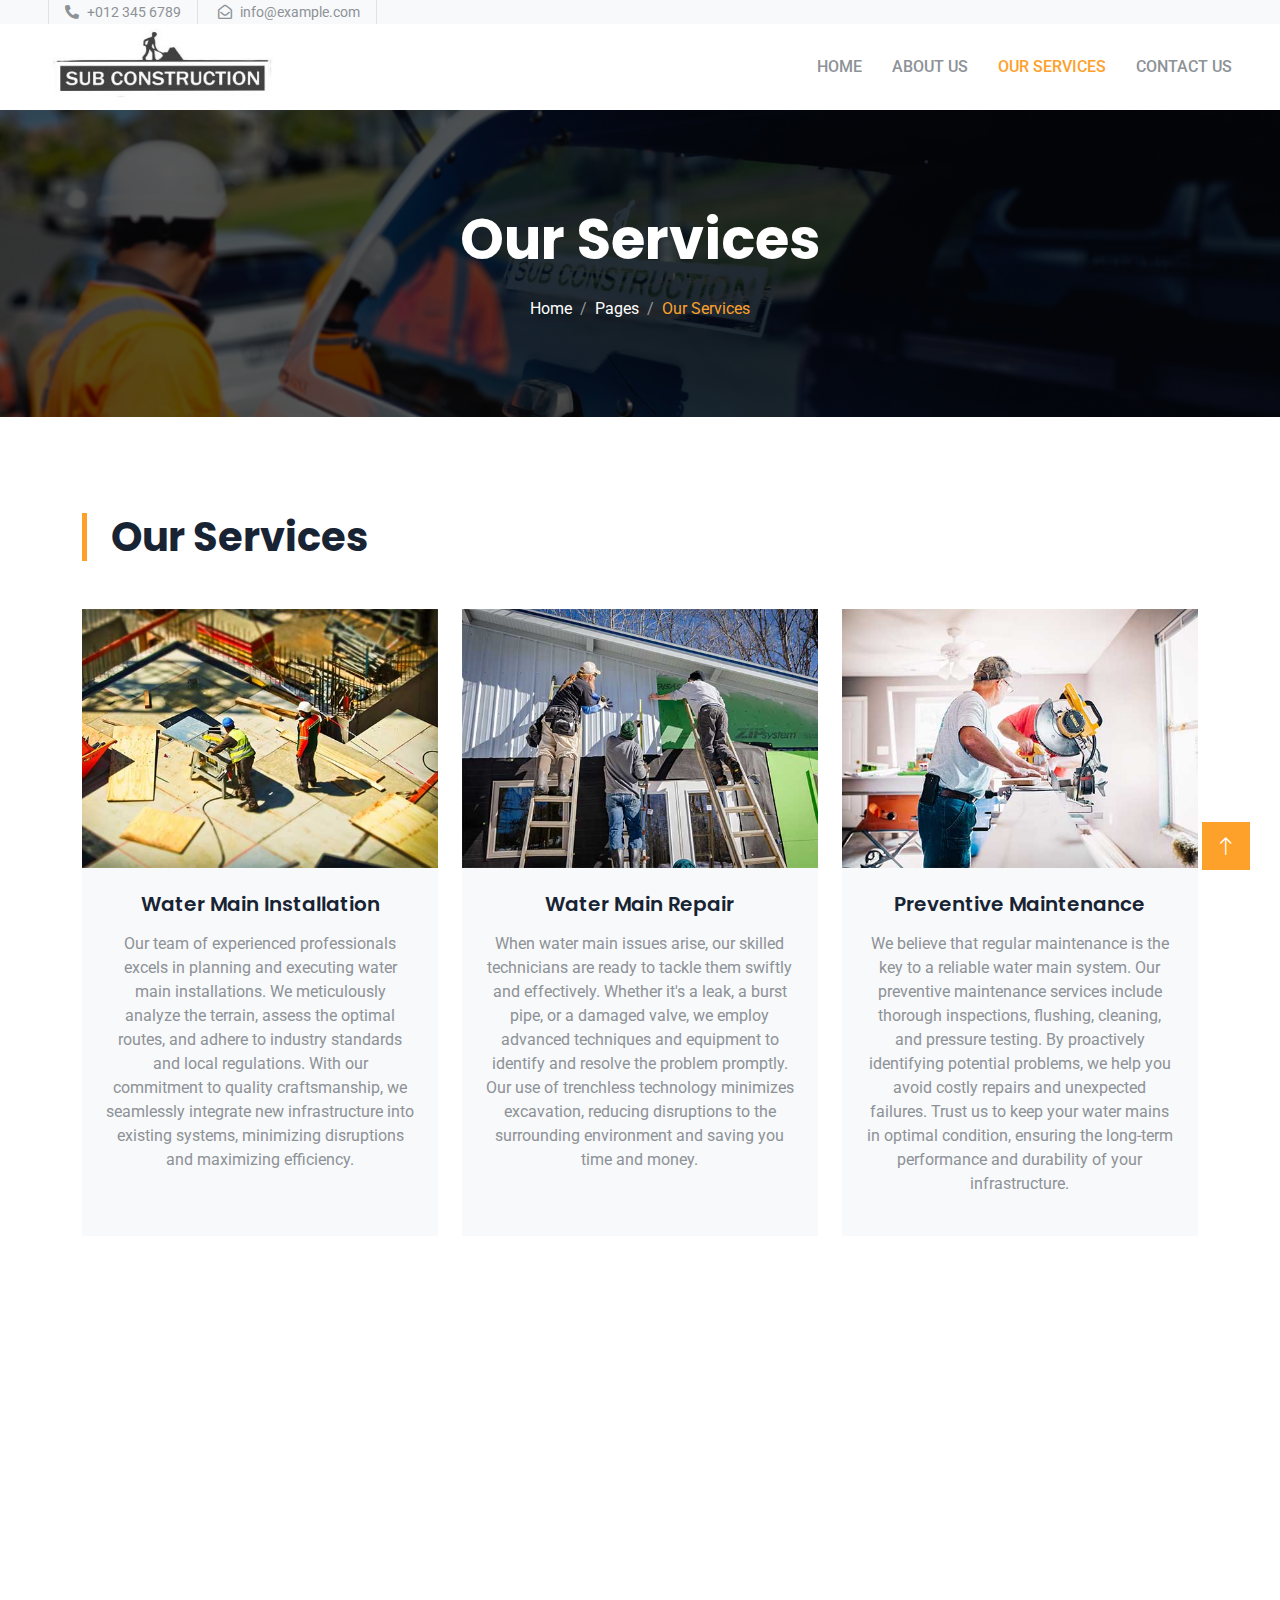
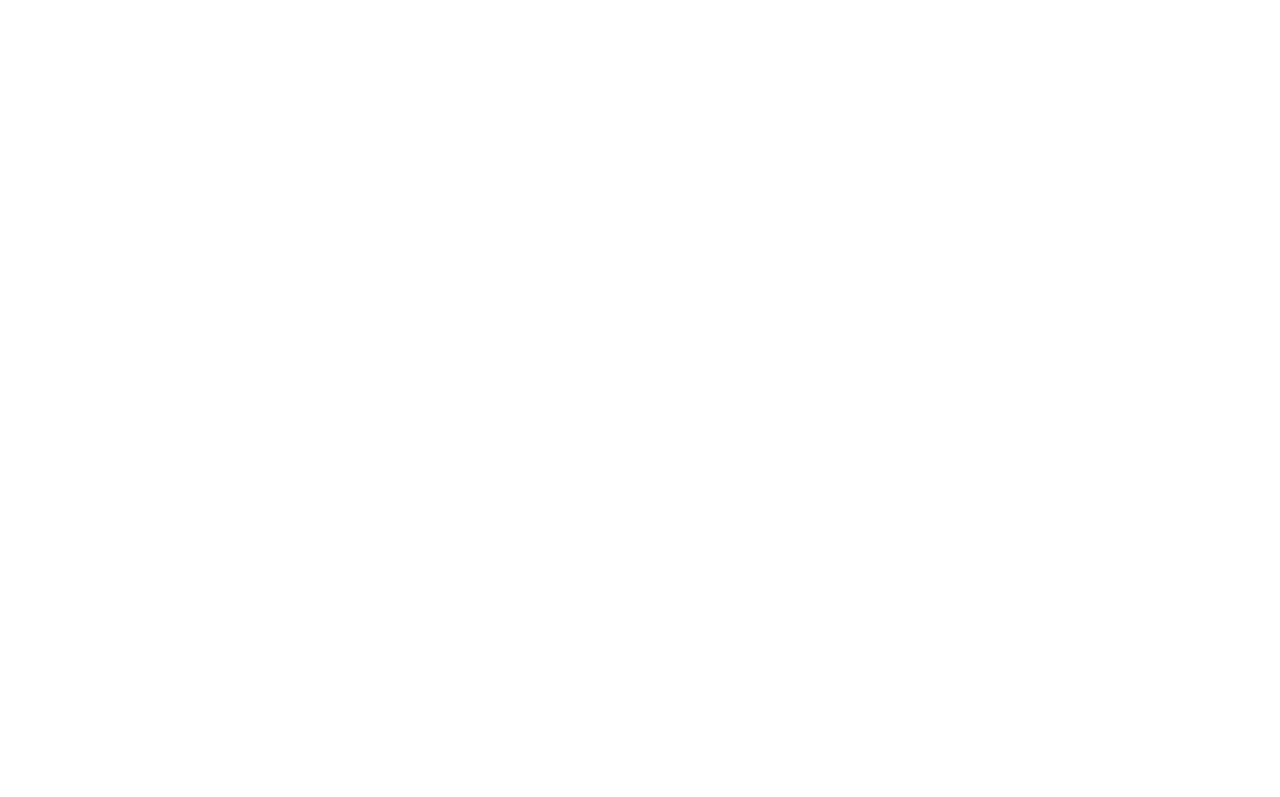
<file: service.html>
<!DOCTYPE html>
<html lang="en">

<head>
    <meta charset="utf-8">
    <title>Sub Construction</title>
    <meta content="width=device-width, initial-scale=1.0" name="viewport">
    <meta content="" name="keywords">
    <meta content="" name="description">

    <!-- Favicon -->
    <link href="img/favicon.ico" rel="icon">

    <!-- Google Web Fonts -->
    <link rel="preconnect" href="https://fonts.googleapis.com">
    <link rel="preconnect" href="https://fonts.gstatic.com" crossorigin>
    <link href="https://fonts.googleapis.com/css2?family=Roboto:wght@400;500&family=Poppins:wght@600;700&display=swap" rel="stylesheet"> 

    <!-- Icon Font Stylesheet -->
    <link href="https://cdnjs.cloudflare.com/ajax/libs/font-awesome/5.10.0/css/all.min.css" rel="stylesheet">
    <link href="https://cdn.jsdelivr.net/npm/bootstrap-icons@1.4.1/font/bootstrap-icons.css" rel="stylesheet">

    <!-- Libraries Stylesheet -->
    <link href="lib/animate/animate.min.css" rel="stylesheet">
    <link href="lib/owlcarousel/assets/owl.carousel.min.css" rel="stylesheet">

    <!-- Customized Bootstrap Stylesheet -->
    <link href="css/bootstrap.min.css" rel="stylesheet">

    <!-- Template Stylesheet -->
    <link href="css/style.css" rel="stylesheet">
</head>

<body>
    <!-- Spinner Start -->
    <div id="spinner" class="show bg-white position-fixed translate-middle w-100 vh-100 top-50 start-50 d-flex align-items-center justify-content-center">
        <div class="spinner-grow text-primary" role="status"></div>
    </div>
    <!-- Spinner End -->


    <!-- Topbar Start -->
    <div class="container-fluid bg-light p-0">
        <div class="row gx-0 d-none d-lg-flex">
            <div class="col-lg-7 px-5 text-start">
                <div class="h-100 d-inline-flex align-items-center border-start border-end px-3">
                    <small class="fa fa-phone-alt me-2"></small>
                    <small>+012 345 6789</small>
                </div>
                <div class="h-100 d-inline-flex align-items-center border-end px-3">
                    <small class="far fa-envelope-open me-2"></small>
                    <small>info@example.com</small>
                </div>
                <!-- <div class="h-100 d-inline-flex align-items-center border-end px-3">
                    <small class="far fa-clock me-2"></small>
                    <small>Mon - Fri : 09 AM - 09 PM</small>
                </div> -->
            </div>
            <!-- <div class="col-lg-5 px-5 text-end">
                <div class="h-100 d-inline-flex align-items-center">
                    <a class="btn btn-square border-end border-start" href=""><i class="fab fa-facebook-f"></i></a>
                    <a class="btn btn-square border-end" href=""><i class="fab fa-twitter"></i></a>
                    <a class="btn btn-square border-end" href=""><i class="fab fa-linkedin-in"></i></a>
                    <a class="btn btn-square border-end" href=""><i class="fab fa-instagram"></i></a>
                </div>
            </div> -->
        </div>
    </div>
    <!-- Topbar End -->


    <!-- Navbar Start -->
    <nav class="navbar navbar-expand-lg bg-white navbar-light sticky-top px-4 px-lg-5 py-lg-0">
        <a href="index.html" class="navbar-brand d-flex align-items-center">
            <h1 class="m-0"><img class="logo" src="img/logo.jpg"></img></h1>
        </a>
        <button type="button" class="navbar-toggler" data-bs-toggle="collapse" data-bs-target="#navbarCollapse">
            <span class="navbar-toggler-icon"></span>
        </button>
        <div class="collapse navbar-collapse" id="navbarCollapse">
            <div class="navbar-nav ms-auto py-3 py-lg-0">
                <a href="index.html" class="nav-item nav-link ">Home</a>
                <a href="about.html" class="nav-item nav-link">About Us</a>
                <a href="service.html" class="nav-item nav-link active ">Our Services</a>
                <!-- <div class="nav-item dropdown">
                    <a href="#" class="nav-link dropdown-toggle" data-bs-toggle="dropdown">Pages</a>
                    <div class="dropdown-menu bg-light m-0">
                        <a href="feature.html" class="dropdown-item">Features</a>
                        <a href="appointment.html" class="dropdown-item">Appointment</a>
                        <a href="team.html" class="dropdown-item">Our Team</a>
                        <a href="testimonial.html" class="dropdown-item">Testimonial</a>
                        <a href="404.html" class="dropdown-item">404 Page</a>
                    </div>
                </div> -->
                <a href="contact.html" class="nav-item nav-link">Contact Us</a>
            </div>
        </div>
    </nav>
    <!-- Navbar End -->


    <!-- Page Header Start -->
    <div class="container-fluid page-header py-5 mb-5 wow fadeIn" data-wow-delay="0.1s">
        <div class="container text-center py-5">
            <h1 class="display-4 text-white animated slideInDown mb-4">Our Services</h1>
            <nav aria-label="breadcrumb animated slideInDown">
                <ol class="breadcrumb justify-content-center mb-0">
                    <li class="breadcrumb-item"><a class="text-white" href="#">Home</a></li>
                    <li class="breadcrumb-item"><a class="text-white" href="#">Pages</a></li>
                    <li class="breadcrumb-item text-primary active" aria-current="page">Our Services</li>
                </ol>
            </nav>
        </div>
    </div>
    <!-- Page Header End -->


    <!-- Service Start -->
    <div class="container-xxl py-5">
        <div class="container">
            <div class="row g-5 align-items-end mb-5">
                <div class="col-lg-6 wow fadeInUp" data-wow-delay="0.1s">
                    <div class="border-start border-5 border-primary ps-4">
                        <!-- <h6 class="text-body text-uppercase mb-2">Our Services</h6> -->
                        <h1 class="display-6 mb-0">Our Services</h1>
                    </div>
                </div>
                <!-- <div class="col-lg-6 text-lg-end wow fadeInUp" data-wow-delay="0.3s">
                    <a class="btn btn-primary py-3 px-5" href="">More Services</a>
                </div> -->
            </div>
            <div class="row g-4 justify-content-center">
                <div class="col-lg-4 col-md-6 wow fadeInUp" data-wow-delay="0.1s">
                    <div class="service-item bg-light overflow-hidden h-100">
                        <img class="img-fluid" src="img/service-1.jpg" alt="">
                        <div class="service-text position-relative text-center h-100 p-4">
                            <h5 class="mb-3">Water Main Installation</h5>
                            <p>Our team of experienced professionals excels in planning and executing water main installations. We meticulously analyze the terrain, assess the optimal routes, and adhere to industry standards and local regulations. With our commitment to quality craftsmanship, we seamlessly integrate new infrastructure into existing systems, minimizing disruptions and maximizing efficiency.</p>
                            <!-- <a class="small" href="">READ MORE<i class="fa fa-arrow-right ms-3"></i></a> -->
                        </div>
                    </div>
                </div>
                <div class="col-lg-4 col-md-6 wow fadeInUp" data-wow-delay="0.3s">
                    <div class="service-item bg-light overflow-hidden h-100">
                        <img class="img-fluid" src="img/service-2.jpg" alt="">
                        <div class="service-text position-relative text-center h-100 p-4">
                            <h5 class="mb-3">Water Main Repair</h5>
                            <p>When water main issues arise, our skilled technicians are ready to tackle them swiftly and effectively. Whether it's a leak, a burst pipe, or a damaged valve, we employ advanced techniques and equipment to identify and resolve the problem promptly. Our use of trenchless technology minimizes excavation, reducing disruptions to the surrounding environment and saving you time and money.</p>
                            <!-- <a class="small" href="">READ MORE<i class="fa fa-arrow-right ms-3"></i></a> -->
                        </div>
                    </div>
                </div>
                <div class="col-lg-4 col-md-6 wow fadeInUp" data-wow-delay="0.5s">
                    <div class="service-item bg-light overflow-hidden h-100">
                        <img class="img-fluid" src="img/service-3.jpg" alt="">
                        <div class="service-text position-relative text-center h-100 p-4">
                            <h5 class="mb-3">Preventive Maintenance</h5>
                            <p>We believe that regular maintenance is the key to a reliable water main system. Our preventive maintenance services include thorough inspections, flushing, cleaning, and pressure testing. By proactively identifying potential problems, we help you avoid costly repairs and unexpected failures. Trust us to keep your water mains in optimal condition, ensuring the long-term performance and durability of your infrastructure.</p>
                            <!-- <a class="small" href="">READ MORE<i class="fa fa-arrow-right ms-3"></i></a> -->
                        </div>
                    </div>
                </div>
                <div class="col-lg-4 col-md-6 wow fadeInUp" data-wow-delay="0.1s">
                    <div class="service-item bg-light overflow-hidden h-100">
                        <img class="img-fluid" src="img/service-4.jpg" alt="">
                        <div class="service-text position-relative text-center h-100 p-4">
                            <h5 class="mb-3">Butt Welding</h5>
                            <p>We offer professional Butt Welding solutions for pipe and material joining across various industries, including oil & gas, construction, and utilities. Our team utilizes advanced equipment to align, heat, and press pipe ends to create strong, reliable, and leak-proof joints. Whether for high-pressure pipelines or large-scale infrastructure projects, our Butt Welding services provide long-lasting performance and superior quality.</p>
                            <!-- <a class="small" href="">READ MORE<i class="fa fa-arrow-right ms-3"></i></a> -->
                        </div>
                    </div>
                </div>
                <div class="col-lg-4 col-md-6 wow fadeInUp" data-wow-delay="0.3s">
                    <div class="service-item bg-light overflow-hidden h-100">
                        <img class="img-fluid" src="img/service-5.jpg" alt="">
                        <div class="service-text position-relative text-center h-100 p-4">
                            <h5 class="mb-3">Electro-Fusion Welding</h5>
                            <p>As specialists in Electro-Fusion Welding, we deliver efficient, precise, and safe connections for polyethylene (PE) piping systems. Using electro-fusion couplings and fittings, we generate controlled heat to fuse pipes, ensuring seamless, high-strength joints. This technique is particularly suited for water, gas, and industrial applications. Our expert technicians handle the process with attention to detail, guaranteeing optimal results with minimal disruption.</p>
                            <!-- <a class="small" href="">READ MORE<i class="fa fa-arrow-right ms-3"></i></a> -->
                        </div>
                    </div>
                </div>
                <!-- <div class="col-lg-4 col-md-6 wow fadeInUp" data-wow-delay="0.5s">
                    <div class="service-item bg-light overflow-hidden h-100">
                        <img class="img-fluid" src="img/service-6.jpg" alt="">
                        <div class="service-text position-relative text-center h-100 p-4">
                            <h5 class="mb-3">Interior Design</h5>
                            <p>Tempor erat elitr rebum at clita dolor diam ipsum sit diam amet diam et eos</p>
                            <a class="small" href="">READ MORE<i class="fa fa-arrow-right ms-3"></i></a>
                        </div>
                    </div>
                </div> -->
            </div>
        </div>
    </div>
    <!-- Service End -->


    <!-- Appointment Start -->
    <!-- <div class="container-xxl py-5">
        <div class="container">
            <div class="row g-5">
                <div class="col-lg-5 col-md-6 wow fadeInUp" data-wow-delay="0.1s">
                    <div class="border-start border-5 border-primary ps-4 mb-5">
                        <h6 class="text-body text-uppercase mb-2">Appointment</h6>
                        <h1 class="display-6 mb-0">A Company Involved In Service And Maintenance</h1>
                    </div>
                    <p class="mb-0">Tempor erat elitr rebum at clita. Diam dolor diam ipsum sit. Aliqu diam amet diam et eos. Clita erat ipsum et lorem et sit, sed stet lorem sit clita duo justo magna dolore erat amet</p>
                </div>
                <div class="col-lg-7 col-md-6 wow fadeInUp" data-wow-delay="0.5s">
                    <form>
                        <div class="row g-3">
                            <div class="col-sm-6">
                                <div class="form-floating">
                                    <input type="text" class="form-control bg-light border-0" id="gname" placeholder="Gurdian Name">
                                    <label for="gname">Your Name</label>
                                </div>
                            </div>
                            <div class="col-sm-6">
                                <div class="form-floating">
                                    <input type="email" class="form-control bg-light border-0" id="gmail" placeholder="Gurdian Email">
                                    <label for="gmail">Your Email</label>
                                </div>
                            </div>
                            <div class="col-sm-6">
                                <div class="form-floating">
                                    <input type="text" class="form-control bg-light border-0" id="cname" placeholder="Child Name">
                                    <label for="cname">Your Mobile</label>
                                </div>
                            </div>
                            <div class="col-sm-6">
                                <div class="form-floating">
                                    <input type="text" class="form-control bg-light border-0" id="cage" placeholder="Child Age">
                                    <label for="cage">Service Type</label>
                                </div>
                            </div>
                            <div class="col-12">
                                <div class="form-floating">
                                    <textarea class="form-control bg-light border-0" placeholder="Leave a message here" id="message" style="height: 100px"></textarea>
                                    <label for="message">Message</label>
                                </div>
                            </div>
                            <div class="col-12">
                                <button class="btn btn-primary w-100 py-3" type="submit">Get Appointment</button>
                            </div>
                        </div>
                    </form>
                </div>
            </div>
        </div>
    </div> -->
    <!-- Appointment End -->


    <!-- Footer Start -->
    <div class="container-fluid bg-dark footer mt-5 pt-5 wow fadeIn" data-wow-delay="0.1s">
        <div class="container py-5">
            <div class="row g-5">
                <div class="col-lg-3 col-md-6">
                    <h1 class="text-white mb-4"><i class="fa fa-building text-primary me-3"></i>Sub Construction</h1>
                    <p>Your </p>
                    <!-- <div class="d-flex pt-2">
                        <a class="btn btn-square btn-outline-primary me-1" href=""><i class="fab fa-twitter"></i></a>
                        <a class="btn btn-square btn-outline-primary me-1" href=""><i class="fab fa-facebook-f"></i></a>
                        <a class="btn btn-square btn-outline-primary me-1" href=""><i class="fab fa-youtube"></i></a>
                        <a class="btn btn-square btn-outline-primary me-0" href=""><i class="fab fa-linkedin-in"></i></a>
                    </div> -->
                </div>
                <div class="col-lg-3 col-md-6">
                    <h4 class="text-light mb-4">Address</h4>
                    <p><i class="fa fa-map-marker-alt me-3"></i>123 Street, New York, USA</p>
                    <p><i class="fa fa-phone-alt me-3"></i>+012 345 67890</p>
                    <p><i class="fa fa-envelope me-3"></i>info@example.com</p>
                </div>
                <div class="col-lg-3 col-md-6">
                    <h4 class="text-light mb-4">Quick Links</h4>
                    <a class="btn btn-link" href="">About Us</a>
                    <a class="btn btn-link" href="">Contact Us</a>
                    <a class="btn btn-link" href="">Our Services</a>
                    <!-- <a class="btn btn-link" href="">Terms & Condition</a> -->
                    <!-- <a class="btn btn-link" href="">Support</a> -->
                </div>
                <!-- <div class="col-lg-3 col-md-6">
                    <h4 class="text-light mb-4">Newsletter</h4>
                    <p>Dolor amet sit justo amet elitr clita ipsum elitr est.</p>
                    <div class="position-relative mx-auto" style="max-width: 400px;">
                        <input class="form-control bg-transparent w-100 py-3 ps-4 pe-5" type="text" placeholder="Your email">
                        <button type="button" class="btn btn-primary py-2 position-absolute top-0 end-0 mt-2 me-2">SignUp</button>
                    </div>
                </div> -->
            </div>
        </div>
        <div class="container-fluid copyright">
            <div class="container">
                <div class="row">
                    <div class="col-md-6 text-center text-md-start mb-3 mb-md-0">
                        &copy; <a href="#">Sub Construction Ltd</a>, All Right Reserved.
                    </div>
                    <!-- <div class="col-md-6 text-center text-md-end">
                       
                        Designed By <a href="https://htmlcodex.com">Order Meal Ltd.</a>
                    </div> -->
                </div>
            </div>
        </div>
    </div>
    <!-- Footer End -->


    <!-- Back to Top -->
    <a href="#" class="btn btn-lg btn-primary btn-lg-square back-to-top"><i class="bi bi-arrow-up"></i></a>


    <!-- JavaScript Libraries -->
    <script src="https://code.jquery.com/jquery-3.4.1.min.js"></script>
    <script src="https://cdn.jsdelivr.net/npm/bootstrap@5.0.0/dist/js/bootstrap.bundle.min.js"></script>
    <script src="lib/wow/wow.min.js"></script>
    <script src="lib/easing/easing.min.js"></script>
    <script src="lib/waypoints/waypoints.min.js"></script>
    <script src="lib/owlcarousel/owl.carousel.min.js"></script>

    <!-- Template Javascript -->
    <script src="js/main.js"></script>
</body>

</html>
</file>
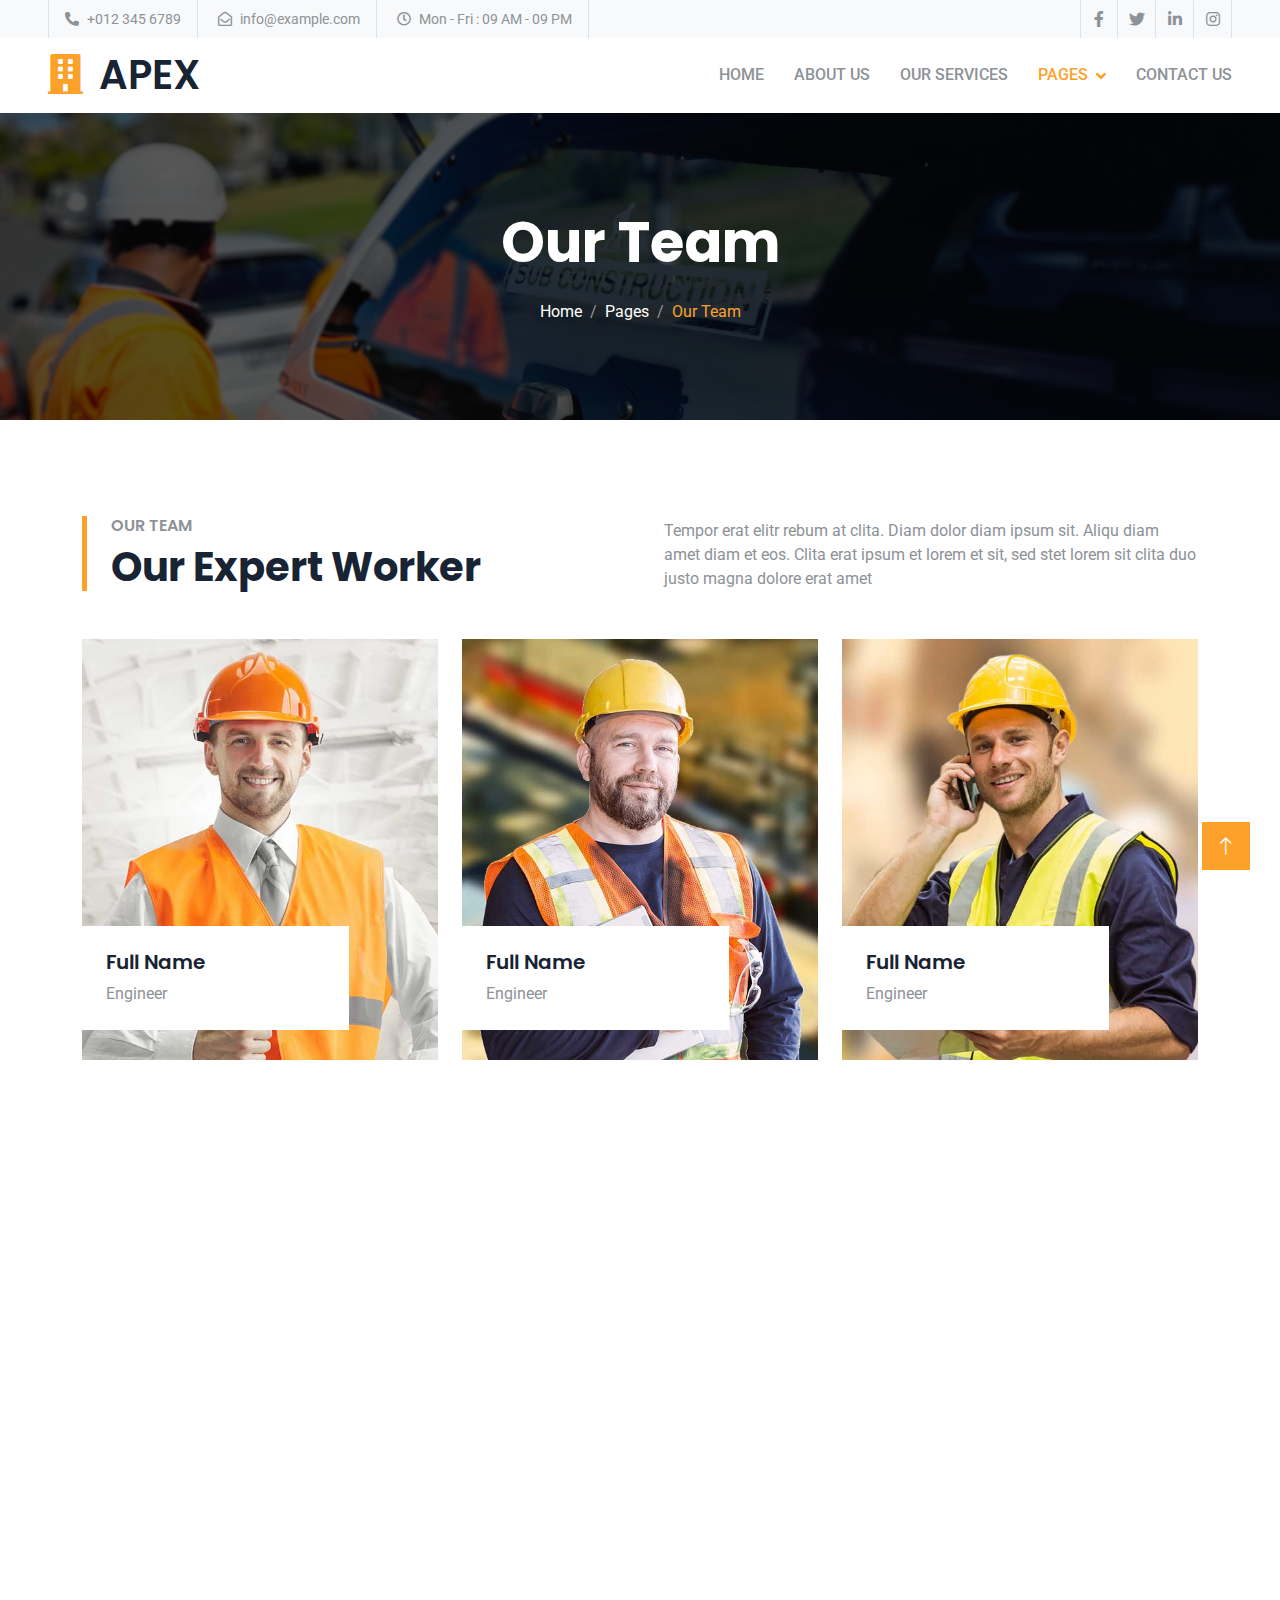
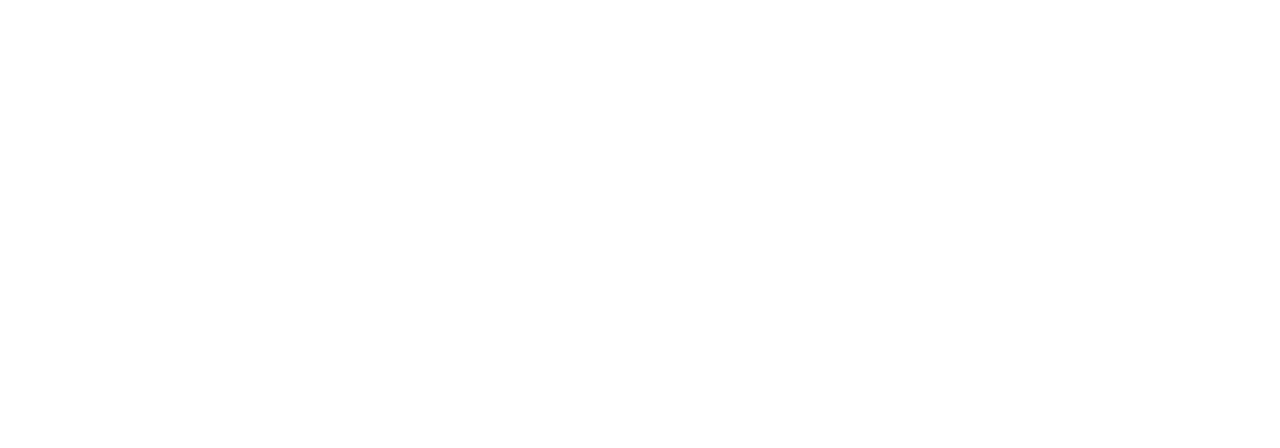
<file: team.html>
<!DOCTYPE html>
<html lang="en">

<head>
    <meta charset="utf-8">
    <title>Apex - Home Repair Website Template</title>
    <meta content="width=device-width, initial-scale=1.0" name="viewport">
    <meta content="" name="keywords">
    <meta content="" name="description">

    <!-- Favicon -->
    <link href="img/favicon.ico" rel="icon">

    <!-- Google Web Fonts -->
    <link rel="preconnect" href="https://fonts.googleapis.com">
    <link rel="preconnect" href="https://fonts.gstatic.com" crossorigin>
    <link href="https://fonts.googleapis.com/css2?family=Roboto:wght@400;500&family=Poppins:wght@600;700&display=swap" rel="stylesheet"> 

    <!-- Icon Font Stylesheet -->
    <link href="https://cdnjs.cloudflare.com/ajax/libs/font-awesome/5.10.0/css/all.min.css" rel="stylesheet">
    <link href="https://cdn.jsdelivr.net/npm/bootstrap-icons@1.4.1/font/bootstrap-icons.css" rel="stylesheet">

    <!-- Libraries Stylesheet -->
    <link href="lib/animate/animate.min.css" rel="stylesheet">
    <link href="lib/owlcarousel/assets/owl.carousel.min.css" rel="stylesheet">

    <!-- Customized Bootstrap Stylesheet -->
    <link href="css/bootstrap.min.css" rel="stylesheet">

    <!-- Template Stylesheet -->
    <link href="css/style.css" rel="stylesheet">
</head>

<body>
    <!-- Spinner Start -->
    <div id="spinner" class="show bg-white position-fixed translate-middle w-100 vh-100 top-50 start-50 d-flex align-items-center justify-content-center">
        <div class="spinner-grow text-primary" role="status"></div>
    </div>
    <!-- Spinner End -->


    <!-- Topbar Start -->
    <div class="container-fluid bg-light p-0">
        <div class="row gx-0 d-none d-lg-flex">
            <div class="col-lg-7 px-5 text-start">
                <div class="h-100 d-inline-flex align-items-center border-start border-end px-3">
                    <small class="fa fa-phone-alt me-2"></small>
                    <small>+012 345 6789</small>
                </div>
                <div class="h-100 d-inline-flex align-items-center border-end px-3">
                    <small class="far fa-envelope-open me-2"></small>
                    <small>info@example.com</small>
                </div>
                <div class="h-100 d-inline-flex align-items-center border-end px-3">
                    <small class="far fa-clock me-2"></small>
                    <small>Mon - Fri : 09 AM - 09 PM</small>
                </div>
            </div>
            <div class="col-lg-5 px-5 text-end">
                <div class="h-100 d-inline-flex align-items-center">
                    <a class="btn btn-square border-end border-start" href=""><i class="fab fa-facebook-f"></i></a>
                    <a class="btn btn-square border-end" href=""><i class="fab fa-twitter"></i></a>
                    <a class="btn btn-square border-end" href=""><i class="fab fa-linkedin-in"></i></a>
                    <a class="btn btn-square border-end" href=""><i class="fab fa-instagram"></i></a>
                </div>
            </div>
        </div>
    </div>
    <!-- Topbar End -->


    <!-- Navbar Start -->
    <nav class="navbar navbar-expand-lg bg-white navbar-light sticky-top px-4 px-lg-5 py-lg-0">
        <a href="index.html" class="navbar-brand d-flex align-items-center">
            <h1 class="m-0"><i class="fa fa-building text-primary me-3"></i>APEX</h1>
        </a>
        <button type="button" class="navbar-toggler" data-bs-toggle="collapse" data-bs-target="#navbarCollapse">
            <span class="navbar-toggler-icon"></span>
        </button>
        <div class="collapse navbar-collapse" id="navbarCollapse">
            <div class="navbar-nav ms-auto py-3 py-lg-0">
                <a href="index.html" class="nav-item nav-link">Home</a>
                <a href="about.html" class="nav-item nav-link">About Us</a>
                <a href="service.html" class="nav-item nav-link">Our Services</a>
                <div class="nav-item dropdown">
                    <a href="#" class="nav-link dropdown-toggle active" data-bs-toggle="dropdown">Pages</a>
                    <div class="dropdown-menu bg-light m-0">
                        <a href="feature.html" class="dropdown-item">Features</a>
                        <a href="appointment.html" class="dropdown-item">Appointment</a>
                        <a href="team.html" class="dropdown-item active">Our Team</a>
                        <a href="testimonial.html" class="dropdown-item">Testimonial</a>
                        <a href="404.html" class="dropdown-item">404 Page</a>
                    </div>
                </div>
                <a href="contact.html" class="nav-item nav-link">Contact Us</a>
            </div>
        </div>
    </nav>
    <!-- Navbar End -->


    <!-- Page Header Start -->
    <div class="container-fluid page-header py-5 mb-5 wow fadeIn" data-wow-delay="0.1s">
        <div class="container text-center py-5">
            <h1 class="display-4 text-white animated slideInDown mb-4">Our Team</h1>
            <nav aria-label="breadcrumb animated slideInDown">
                <ol class="breadcrumb justify-content-center mb-0">
                    <li class="breadcrumb-item"><a class="text-white" href="#">Home</a></li>
                    <li class="breadcrumb-item"><a class="text-white" href="#">Pages</a></li>
                    <li class="breadcrumb-item text-primary active" aria-current="page">Our Team</li>
                </ol>
            </nav>
        </div>
    </div>
    <!-- Page Header End -->


    <!-- Team Start -->
    <div class="container-xxl py-5">
        <div class="container">
            <div class="row g-5 align-items-end mb-5">
                <div class="col-lg-6 wow fadeInUp" data-wow-delay="0.1s">
                    <div class="border-start border-5 border-primary ps-4">
                        <h6 class="text-body text-uppercase mb-2">Our Team</h6>
                        <h1 class="display-6 mb-0">Our Expert Worker</h1>
                    </div>
                </div>
                <div class="col-lg-6 wow fadeInUp" data-wow-delay="0.3s">
                    <p class="mb-0">Tempor erat elitr rebum at clita. Diam dolor diam ipsum sit. Aliqu diam amet diam et eos. Clita erat ipsum et lorem et sit, sed stet lorem sit clita duo justo magna dolore erat amet</p>
                </div>
            </div>
            <div class="row g-4">
                <div class="col-lg-4 col-md-6 wow fadeInUp" data-wow-delay="0.1s">
                    <div class="team-item position-relative">
                        <img class="img-fluid" src="img/team-1.jpg" alt="">
                        <div class="team-text bg-white p-4">
                            <h5>Full Name</h5>
                            <span>Engineer</span>
                        </div>
                    </div>
                </div>
                <div class="col-lg-4 col-md-6 wow fadeInUp" data-wow-delay="0.3s">
                    <div class="team-item position-relative">
                        <img class="img-fluid" src="img/team-2.jpg" alt="">
                        <div class="team-text bg-white p-4">
                            <h5>Full Name</h5>
                            <span>Engineer</span>
                        </div>
                    </div>
                </div>
                <div class="col-lg-4 col-md-6 wow fadeInUp" data-wow-delay="0.5s">
                    <div class="team-item position-relative">
                        <img class="img-fluid" src="img/team-3.jpg" alt="">
                        <div class="team-text bg-white p-4">
                            <h5>Full Name</h5>
                            <span>Engineer</span>
                        </div>
                    </div>
                </div>
                <div class="col-lg-4 col-md-6 wow fadeInUp" data-wow-delay="0.1s">
                    <div class="team-item position-relative">
                        <img class="img-fluid" src="img/team-2.jpg" alt="">
                        <div class="team-text bg-white p-4">
                            <h5>Full Name</h5>
                            <span>Engineer</span>
                        </div>
                    </div>
                </div>
                <div class="col-lg-4 col-md-6 wow fadeInUp" data-wow-delay="0.3s">
                    <div class="team-item position-relative">
                        <img class="img-fluid" src="img/team-3.jpg" alt="">
                        <div class="team-text bg-white p-4">
                            <h5>Full Name</h5>
                            <span>Engineer</span>
                        </div>
                    </div>
                </div>
                <div class="col-lg-4 col-md-6 wow fadeInUp" data-wow-delay="0.5s">
                    <div class="team-item position-relative">
                        <img class="img-fluid" src="img/team-1.jpg" alt="">
                        <div class="team-text bg-white p-4">
                            <h5>Full Name</h5>
                            <span>Engineer</span>
                        </div>
                    </div>
                </div>
            </div>
        </div>
    </div>
    <!-- Team End -->


    <!-- Footer Start -->
    <div class="container-fluid bg-dark footer mt-5 pt-5 wow fadeIn" data-wow-delay="0.1s">
        <div class="container py-5">
            <div class="row g-5">
                <div class="col-lg-3 col-md-6">
                    <h1 class="text-white mb-4"><i class="fa fa-building text-primary me-3"></i>APEX</h1>
                    <p>Diam dolor diam ipsum sit. Aliqu diam amet diam et eos. Clita erat ipsum et lorem et sit, sed stet lorem sit clita</p>
                    <div class="d-flex pt-2">
                        <a class="btn btn-square btn-outline-primary me-1" href=""><i class="fab fa-twitter"></i></a>
                        <a class="btn btn-square btn-outline-primary me-1" href=""><i class="fab fa-facebook-f"></i></a>
                        <a class="btn btn-square btn-outline-primary me-1" href=""><i class="fab fa-youtube"></i></a>
                        <a class="btn btn-square btn-outline-primary me-0" href=""><i class="fab fa-linkedin-in"></i></a>
                    </div>
                </div>
                <div class="col-lg-3 col-md-6">
                    <h4 class="text-light mb-4">Address</h4>
                    <p><i class="fa fa-map-marker-alt me-3"></i>123 Street, New York, USA</p>
                    <p><i class="fa fa-phone-alt me-3"></i>+012 345 67890</p>
                    <p><i class="fa fa-envelope me-3"></i>info@example.com</p>
                </div>
                <div class="col-lg-3 col-md-6">
                    <h4 class="text-light mb-4">Quick Links</h4>
                    <a class="btn btn-link" href="">About Us</a>
                    <a class="btn btn-link" href="">Contact Us</a>
                    <a class="btn btn-link" href="">Our Services</a>
                    <a class="btn btn-link" href="">Terms & Condition</a>
                    <a class="btn btn-link" href="">Support</a>
                </div>
                <div class="col-lg-3 col-md-6">
                    <h4 class="text-light mb-4">Newsletter</h4>
                    <p>Dolor amet sit justo amet elitr clita ipsum elitr est.</p>
                    <div class="position-relative mx-auto" style="max-width: 400px;">
                        <input class="form-control bg-transparent w-100 py-3 ps-4 pe-5" type="text" placeholder="Your email">
                        <button type="button" class="btn btn-primary py-2 position-absolute top-0 end-0 mt-2 me-2">SignUp</button>
                    </div>
                </div>
            </div>
        </div>
        <div class="container-fluid copyright">
            <div class="container">
                <div class="row">
                    <div class="col-md-6 text-center text-md-start mb-3 mb-md-0">
                        &copy; <a href="#">Your Site Name</a>, All Right Reserved.
                    </div>
                    <div class="col-md-6 text-center text-md-end">
                        <!--/*** This template is free as long as you keep the footer author’s credit link/attribution link/backlink. If you'd like to use the template without the footer author’s credit link/attribution link/backlink, you can purchase the Credit Removal License from "https://htmlcodex.com/credit-removal". Thank you for your support. ***/-->
                        Designed By <a href="https://htmlcodex.com">HTML Codex</a>
                    </div>
                </div>
            </div>
        </div>
    </div>
    <!-- Footer End -->


    <!-- Back to Top -->
    <a href="#" class="btn btn-lg btn-primary btn-lg-square back-to-top"><i class="bi bi-arrow-up"></i></a>


    <!-- JavaScript Libraries -->
    <script src="https://code.jquery.com/jquery-3.4.1.min.js"></script>
    <script src="https://cdn.jsdelivr.net/npm/bootstrap@5.0.0/dist/js/bootstrap.bundle.min.js"></script>
    <script src="lib/wow/wow.min.js"></script>
    <script src="lib/easing/easing.min.js"></script>
    <script src="lib/waypoints/waypoints.min.js"></script>
    <script src="lib/owlcarousel/owl.carousel.min.js"></script>

    <!-- Template Javascript -->
    <script src="js/main.js"></script>
</body>

</html>
</file>
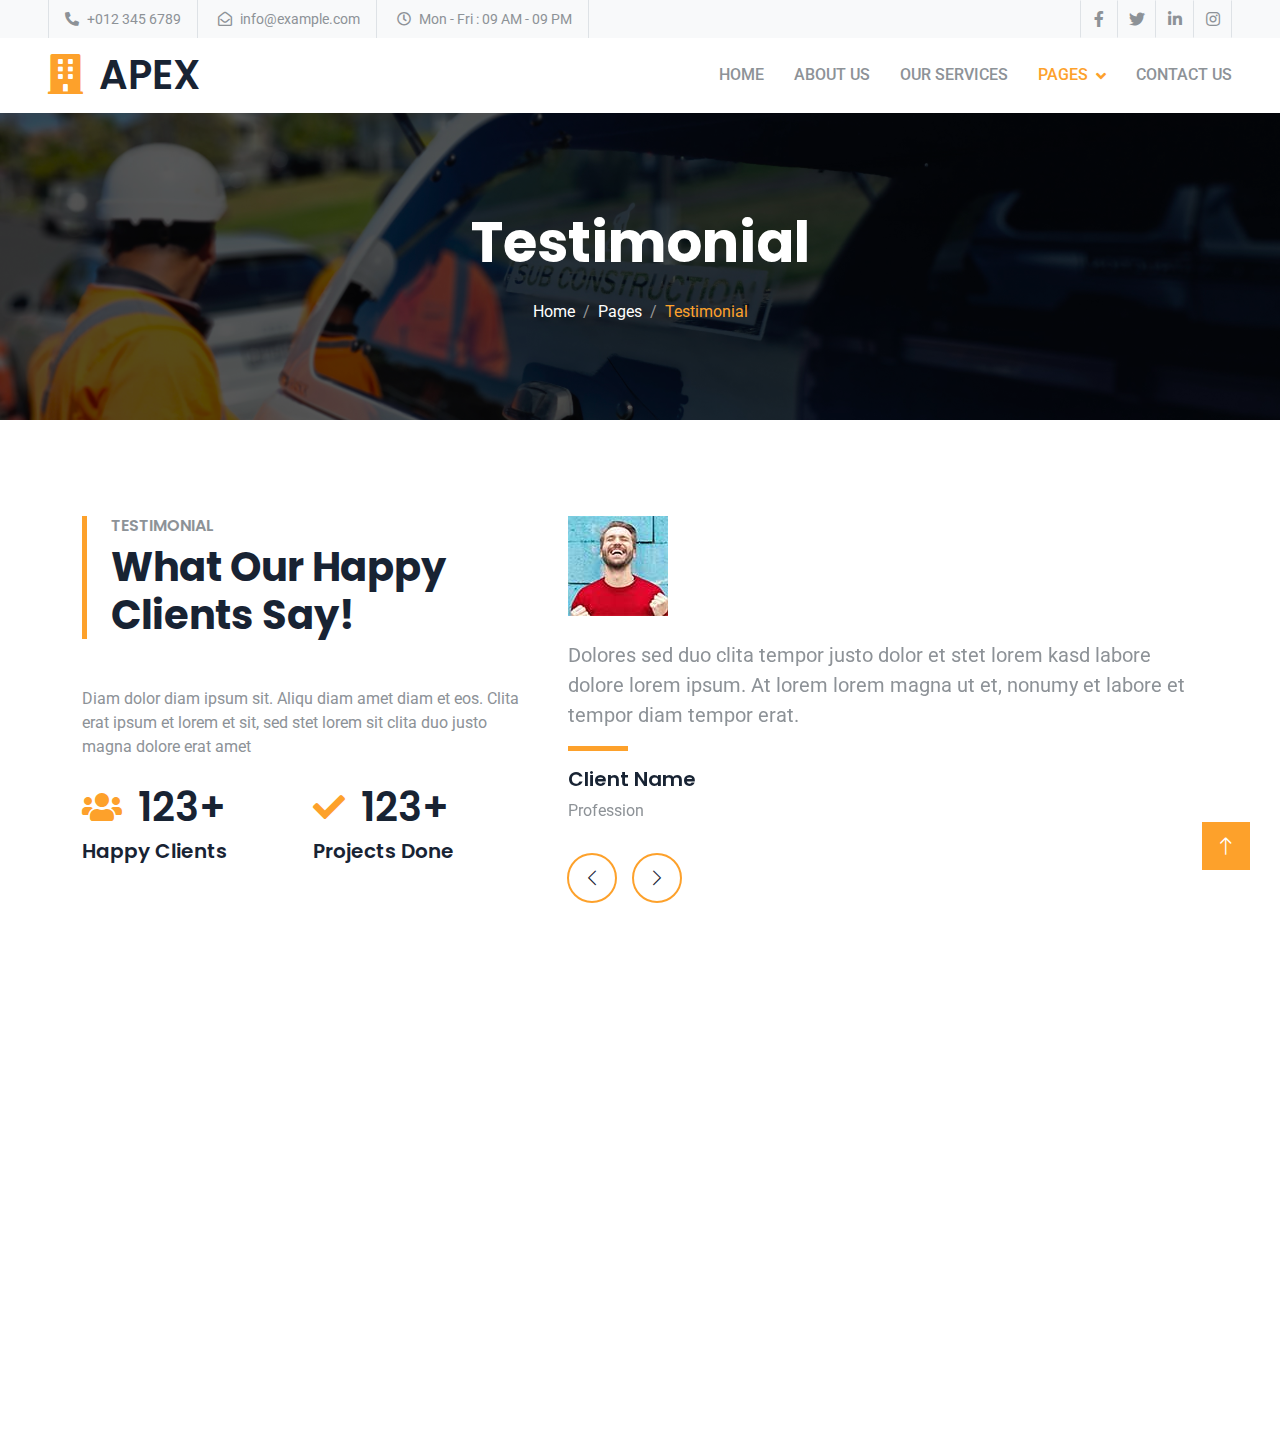
<file: testimonial.html>
<!DOCTYPE html>
<html lang="en">

<head>
    <meta charset="utf-8">
    <title>Apex - Home Repair Website Template</title>
    <meta content="width=device-width, initial-scale=1.0" name="viewport">
    <meta content="" name="keywords">
    <meta content="" name="description">

    <!-- Favicon -->
    <link href="img/favicon.ico" rel="icon">

    <!-- Google Web Fonts -->
    <link rel="preconnect" href="https://fonts.googleapis.com">
    <link rel="preconnect" href="https://fonts.gstatic.com" crossorigin>
    <link href="https://fonts.googleapis.com/css2?family=Roboto:wght@400;500&family=Poppins:wght@600;700&display=swap" rel="stylesheet"> 

    <!-- Icon Font Stylesheet -->
    <link href="https://cdnjs.cloudflare.com/ajax/libs/font-awesome/5.10.0/css/all.min.css" rel="stylesheet">
    <link href="https://cdn.jsdelivr.net/npm/bootstrap-icons@1.4.1/font/bootstrap-icons.css" rel="stylesheet">

    <!-- Libraries Stylesheet -->
    <link href="lib/animate/animate.min.css" rel="stylesheet">
    <link href="lib/owlcarousel/assets/owl.carousel.min.css" rel="stylesheet">

    <!-- Customized Bootstrap Stylesheet -->
    <link href="css/bootstrap.min.css" rel="stylesheet">

    <!-- Template Stylesheet -->
    <link href="css/style.css" rel="stylesheet">
</head>

<body>
    <!-- Spinner Start -->
    <div id="spinner" class="show bg-white position-fixed translate-middle w-100 vh-100 top-50 start-50 d-flex align-items-center justify-content-center">
        <div class="spinner-grow text-primary" role="status"></div>
    </div>
    <!-- Spinner End -->


    <!-- Topbar Start -->
    <div class="container-fluid bg-light p-0">
        <div class="row gx-0 d-none d-lg-flex">
            <div class="col-lg-7 px-5 text-start">
                <div class="h-100 d-inline-flex align-items-center border-start border-end px-3">
                    <small class="fa fa-phone-alt me-2"></small>
                    <small>+012 345 6789</small>
                </div>
                <div class="h-100 d-inline-flex align-items-center border-end px-3">
                    <small class="far fa-envelope-open me-2"></small>
                    <small>info@example.com</small>
                </div>
                <div class="h-100 d-inline-flex align-items-center border-end px-3">
                    <small class="far fa-clock me-2"></small>
                    <small>Mon - Fri : 09 AM - 09 PM</small>
                </div>
            </div>
            <div class="col-lg-5 px-5 text-end">
                <div class="h-100 d-inline-flex align-items-center">
                    <a class="btn btn-square border-end border-start" href=""><i class="fab fa-facebook-f"></i></a>
                    <a class="btn btn-square border-end" href=""><i class="fab fa-twitter"></i></a>
                    <a class="btn btn-square border-end" href=""><i class="fab fa-linkedin-in"></i></a>
                    <a class="btn btn-square border-end" href=""><i class="fab fa-instagram"></i></a>
                </div>
            </div>
        </div>
    </div>
    <!-- Topbar End -->


    <!-- Navbar Start -->
    <nav class="navbar navbar-expand-lg bg-white navbar-light sticky-top px-4 px-lg-5 py-lg-0">
        <a href="index.html" class="navbar-brand d-flex align-items-center">
            <h1 class="m-0"><i class="fa fa-building text-primary me-3"></i>APEX</h1>
        </a>
        <button type="button" class="navbar-toggler" data-bs-toggle="collapse" data-bs-target="#navbarCollapse">
            <span class="navbar-toggler-icon"></span>
        </button>
        <div class="collapse navbar-collapse" id="navbarCollapse">
            <div class="navbar-nav ms-auto py-3 py-lg-0">
                <a href="index.html" class="nav-item nav-link">Home</a>
                <a href="about.html" class="nav-item nav-link">About Us</a>
                <a href="service.html" class="nav-item nav-link">Our Services</a>
                <div class="nav-item dropdown">
                    <a href="#" class="nav-link dropdown-toggle active" data-bs-toggle="dropdown">Pages</a>
                    <div class="dropdown-menu bg-light m-0">
                        <a href="feature.html" class="dropdown-item">Features</a>
                        <a href="appointment.html" class="dropdown-item">Appointment</a>
                        <a href="team.html" class="dropdown-item">Our Team</a>
                        <a href="testimonial.html" class="dropdown-item active">Testimonial</a>
                        <a href="404.html" class="dropdown-item">404 Page</a>
                    </div>
                </div>
                <a href="contact.html" class="nav-item nav-link">Contact Us</a>
            </div>
        </div>
    </nav>
    <!-- Navbar End -->


    <!-- Page Header Start -->
    <div class="container-fluid page-header py-5 mb-5 wow fadeIn" data-wow-delay="0.1s">
        <div class="container text-center py-5">
            <h1 class="display-4 text-white animated slideInDown mb-4">Testimonial</h1>
            <nav aria-label="breadcrumb animated slideInDown">
                <ol class="breadcrumb justify-content-center mb-0">
                    <li class="breadcrumb-item"><a class="text-white" href="#">Home</a></li>
                    <li class="breadcrumb-item"><a class="text-white" href="#">Pages</a></li>
                    <li class="breadcrumb-item text-primary active" aria-current="page">Testimonial</li>
                </ol>
            </nav>
        </div>
    </div>
    <!-- Page Header End -->


    <!-- Testimonial Start -->
    <div class="container-xxl py-5">
        <div class="container">
            <div class="row g-5">
                <div class="col-lg-5 wow fadeInUp" data-wow-delay="0.1s">
                    <div class="border-start border-5 border-primary ps-4 mb-5">
                        <h6 class="text-body text-uppercase mb-2">Testimonial</h6>
                        <h1 class="display-6 mb-0">What Our Happy Clients Say!</h1>
                    </div>
                    <p class="mb-4">Diam dolor diam ipsum sit. Aliqu diam amet diam et eos. Clita erat ipsum et lorem et sit, sed stet lorem sit clita duo justo magna dolore erat amet</p>
                    <div class="row g-4">
                        <div class="col-sm-6">
                            <div class="d-flex align-items-center mb-2">
                                <i class="fa fa-users fa-2x text-primary flex-shrink-0"></i>
                                <h1 class="ms-3 mb-0">123+</h1>
                            </div>
                            <h5 class="mb-0">Happy Clients</h5>
                        </div>
                        <div class="col-sm-6">
                            <div class="d-flex align-items-center mb-2">
                                <i class="fa fa-check fa-2x text-primary flex-shrink-0"></i>
                                <h1 class="ms-3 mb-0">123+</h1>
                            </div>
                            <h5 class="mb-0">Projects Done</h5>
                        </div>
                    </div>
                </div>
                <div class="col-lg-7 wow fadeInUp" data-wow-delay="0.5s">
                    <div class="owl-carousel testimonial-carousel">
                        <div class="testimonial-item">
                            <img class="img-fluid mb-4" src="img/testimonial-1.jpg" alt="">
                            <p class="fs-5">Dolores sed duo clita tempor justo dolor et stet lorem kasd labore dolore lorem ipsum. At lorem lorem magna ut et, nonumy et labore et tempor diam tempor erat.</p>
                            <div class="bg-primary mb-3" style="width: 60px; height: 5px"></div>
                            <h5>Client Name</h5>
                            <span>Profession</span>
                        </div>
                        <div class="testimonial-item">
                            <img class="img-fluid mb-4" src="img/testimonial-2.jpg" alt="">
                            <p class="fs-5">Dolores sed duo clita tempor justo dolor et stet lorem kasd labore dolore lorem ipsum. At lorem lorem magna ut et, nonumy et labore et tempor diam tempor erat.</p>
                            <div class="bg-primary mb-3" style="width: 60px; height: 5px"></div>
                            <h5>Client Name</h5>
                            <span>Profession</span>
                        </div>
                    </div>
                </div>
            </div>
        </div>
    </div>
    <!-- Testimonial End -->


    <!-- Footer Start -->
    <div class="container-fluid bg-dark footer mt-5 pt-5 wow fadeIn" data-wow-delay="0.1s">
        <div class="container py-5">
            <div class="row g-5">
                <div class="col-lg-3 col-md-6">
                    <h1 class="text-white mb-4"><i class="fa fa-building text-primary me-3"></i>APEX</h1>
                    <p>Diam dolor diam ipsum sit. Aliqu diam amet diam et eos. Clita erat ipsum et lorem et sit, sed stet lorem sit clita</p>
                    <div class="d-flex pt-2">
                        <a class="btn btn-square btn-outline-primary me-1" href=""><i class="fab fa-twitter"></i></a>
                        <a class="btn btn-square btn-outline-primary me-1" href=""><i class="fab fa-facebook-f"></i></a>
                        <a class="btn btn-square btn-outline-primary me-1" href=""><i class="fab fa-youtube"></i></a>
                        <a class="btn btn-square btn-outline-primary me-0" href=""><i class="fab fa-linkedin-in"></i></a>
                    </div>
                </div>
                <div class="col-lg-3 col-md-6">
                    <h4 class="text-light mb-4">Address</h4>
                    <p><i class="fa fa-map-marker-alt me-3"></i>123 Street, New York, USA</p>
                    <p><i class="fa fa-phone-alt me-3"></i>+012 345 67890</p>
                    <p><i class="fa fa-envelope me-3"></i>info@example.com</p>
                </div>
                <div class="col-lg-3 col-md-6">
                    <h4 class="text-light mb-4">Quick Links</h4>
                    <a class="btn btn-link" href="">About Us</a>
                    <a class="btn btn-link" href="">Contact Us</a>
                    <a class="btn btn-link" href="">Our Services</a>
                    <a class="btn btn-link" href="">Terms & Condition</a>
                    <a class="btn btn-link" href="">Support</a>
                </div>
                <div class="col-lg-3 col-md-6">
                    <h4 class="text-light mb-4">Newsletter</h4>
                    <p>Dolor amet sit justo amet elitr clita ipsum elitr est.</p>
                    <div class="position-relative mx-auto" style="max-width: 400px;">
                        <input class="form-control bg-transparent w-100 py-3 ps-4 pe-5" type="text" placeholder="Your email">
                        <button type="button" class="btn btn-primary py-2 position-absolute top-0 end-0 mt-2 me-2">SignUp</button>
                    </div>
                </div>
            </div>
        </div>
        <div class="container-fluid copyright">
            <div class="container">
                <div class="row">
                    <div class="col-md-6 text-center text-md-start mb-3 mb-md-0">
                        &copy; <a href="#">Your Site Name</a>, All Right Reserved.
                    </div>
                    <div class="col-md-6 text-center text-md-end">
                        <!--/*** This template is free as long as you keep the footer author’s credit link/attribution link/backlink. If you'd like to use the template without the footer author’s credit link/attribution link/backlink, you can purchase the Credit Removal License from "https://htmlcodex.com/credit-removal". Thank you for your support. ***/-->
                        Designed By <a href="https://htmlcodex.com">HTML Codex</a>
                    </div>
                </div>
            </div>
        </div>
    </div>
    <!-- Footer End -->


    <!-- Back to Top -->
    <a href="#" class="btn btn-lg btn-primary btn-lg-square back-to-top"><i class="bi bi-arrow-up"></i></a>


    <!-- JavaScript Libraries -->
    <script src="https://code.jquery.com/jquery-3.4.1.min.js"></script>
    <script src="https://cdn.jsdelivr.net/npm/bootstrap@5.0.0/dist/js/bootstrap.bundle.min.js"></script>
    <script src="lib/wow/wow.min.js"></script>
    <script src="lib/easing/easing.min.js"></script>
    <script src="lib/waypoints/waypoints.min.js"></script>
    <script src="lib/owlcarousel/owl.carousel.min.js"></script>

    <!-- Template Javascript -->
    <script src="js/main.js"></script>
</body>

</html>
</file>
<file: css/style.css>
/********** Template CSS **********/
:root {
    --primary: #FDA12B;
    --secondary: #8D9297;
    --light: #F8F9FA;
    --dark: #182333;
}

.back-to-top {
    position: fixed;
    display: none;
    right: 30px;
    bottom: 30px;
    z-index: 99;
}


/*** Spinner ***/
#spinner {
    opacity: 0;
    visibility: hidden;
    transition: opacity .5s ease-out, visibility 0s linear .5s;
    z-index: 99999;
}

#spinner.show {
    transition: opacity .5s ease-out, visibility 0s linear 0s;
    visibility: visible;
    opacity: 1;
}


/*** Button ***/
.btn {
    font-weight: 500;
    transition: .5s;
}

.btn.btn-primary,
.btn.btn-outline-primary:hover {
    color: #FFFFFF;
}

.btn-square {
    width: 38px;
    height: 38px;
}

.btn-sm-square {
    width: 32px;
    height: 32px;
}

.btn-lg-square {
    width: 48px;
    height: 48px;
}

.btn-square,
.btn-sm-square,
.btn-lg-square {
    padding: 0;
    display: flex;
    align-items: center;
    justify-content: center;
    font-weight: normal;
}


/*** Navbar ***/

.logo{width: 70%;
display: flex;}
.navbar.sticky-top {
    top: -100px;
    transition: .5s;
}

.navbar .navbar-nav .nav-link {
    margin-left: 30px;
    padding: 25px 0;
    color: var(--secondary);
    font-weight: 500;
    text-transform: uppercase;
    outline: none;
}

.navbar .navbar-nav .nav-link:hover,
.navbar .navbar-nav .nav-link.active {
    color: var(--primary);
}

.navbar .dropdown-toggle::after {
    border: none;
    content: "\f107";
    font-family: "Font Awesome 5 Free";
    font-weight: 900;
    vertical-align: middle;
    margin-left: 8px;
}

@media (max-width: 991.98px) {
    .navbar .navbar-nav .nav-link  {
        margin-left: 0;
        padding: 10px 0;
    }

    .navbar .navbar-nav {
        margin-top: 25px;
        border-top: 1px solid #EEEEEE;
    }
}

@media (min-width: 992px) {
    .navbar .nav-item .dropdown-menu {
        display: block;
        border: none;
        margin-top: 0;
        top: 150%;
        right: 0;
        opacity: 0;
        visibility: hidden;
        transition: .5s;
    }

    .navbar .nav-item:hover .dropdown-menu {
        top: 100%;
        visibility: visible;
        transition: .5s;
        opacity: 1;
    }
}



/*** Header ***/


.carousel-caption {
    top: 0;
    left: 0;
    right: 0;
    bottom: 0;
    display: flex;
    align-items: center;
    text-align: start;
    background: rgba(0, 0, 0, .65);
    z-index: 1;
}

.carousel-control-prev,
.carousel-control-next {
    width: 15%;
}

.carousel-control-prev-icon,
.carousel-control-next-icon {
    width: 4rem;
    height: 4rem;
    background-color: var(--dark);
    border: 15px solid var(--dark);
    border-radius: 50px;
}

.carousel-caption .breadcrumb-item+.breadcrumb-item::before {
    content: "\f111";
    font-family: "Font Awesome 5 Free";
    font-weight: 900;
    color: var(--primary);
}

@media (max-width: 768px) {
    #header-carousel .carousel-item {
        position: relative;
        min-height: 450px;
    }
    
    #header-carousel .carousel-item img {
        position: absolute;
        width: 100%;
        height: 100%;
        object-fit: cover;
    }

    .carousel-control-prev-icon,
    .carousel-control-next-icon {
        width: 3rem;
        height: 3rem;
        border-width: 12px;
    }
}

.page-header {
    background: linear-gradient(rgba(0, 0, 0, .65), rgba(0, 0, 0, .65)), url(../img/banner1.jpg)center center no-repeat;
    background-size: cover;
}

.page-header .breadcrumb-item+.breadcrumb-item::before {
    color: #999999;
}


/*** Facts ***/
.facts-overlay {
    position: absolute;
    padding: 30px;
    width: 100%;
    height: 100%;
    top: 0;
    left: 0;
    display: flex;
    flex-direction: column;
    justify-content: center;
    background: rgba(0, 0, 0, .65);
}

.facts-overlay h1 {
    font-size: 120px;
    color: transparent;
    -webkit-text-stroke: 2px var(--primary);
}

.facts-overlay a:hover {
    color: var(--primary) !important;
}


/*** Service ***/
.service {
    background-color:(darkblue) ;
}

.service-text::before {
    position: absolute;
    content: "";
    width: 100%;
    height: 0;
    top: 0;
    left: 0;
    background: var(--primary);
    opacity: 0;
    transition: .5s;
}

.service-item:hover .service-text::before {
    height: 100%;
    opacity: 1;
}

.service-text * {
    position: relative;
    transition: .5s;
    z-index: 1;
}

.service-item:hover .service-text * {
    color: #FFFFFF !important;
}


/*** Testimonial ***/
.appointment {
    background: linear-gradient(rgba(235, 231, 231, 0.65), rgba(218, 163, 12, 0.65));
    background-size: cover;
}


/*** Team ***/
.team-text {
    position: absolute;
    width: 75%;
    bottom: 30px;
    left: 0;
    transition: .5s;
}

.team-item:hover .team-text {
    width: 100%;
}

.team-text * {
    transition: .5s;
}

.team-item:hover .team-text * {
    letter-spacing: 2px;
}


/*** Testimonial ***/
.testimonial-carousel .owl-item img {
    width: 100px;
    height: 100px;
}

.testimonial-carousel .owl-nav {
    margin-top: 30px;
    display: flex;
    justify-content: start;
}

.testimonial-carousel .owl-nav .owl-prev,
.testimonial-carousel .owl-nav .owl-next {
    margin-right: 15px;
    width: 50px;
    height: 50px;
    display: flex;
    align-items: center;
    justify-content: center;
    color: var(--dark);
    border: 2px solid var(--primary);
    border-radius: 50px;
    font-size: 18px;
    transition: .5s;
}

.testimonial-carousel .owl-nav .owl-prev:hover,
.testimonial-carousel .owl-nav .owl-next:hover {
    color: #7114db;
    background: var(--primary);
}


/*** Footer ***/
.footer {
    color: #999999;
}

.footer .btn.btn-link {
    display: block;
    margin-bottom: 5px;
    padding: 0;
    text-align: left;
    color: #999999;
    font-weight: normal;
    text-transform: capitalize;
    transition: .3s;
}

.footer .btn.btn-link::before {
    position: relative;
    content: "\f105";
    font-family: "Font Awesome 5 Free";
    font-weight: 900;
    color: #999999;
    margin-right: 10px;
}

.footer .btn.btn-link:hover {
    color: var(--light);
    letter-spacing: 1px;
    box-shadow: none;
}

.footer .copyright {
    padding: 25px 0;
    font-size: 15px;
    border-top: 1px solid rgba(256, 256, 256, .1);
}

.footer .copyright a {
    color: var(--light);
}

.footer .copyright a:hover {
    color: var(--primary);
}
</file>
